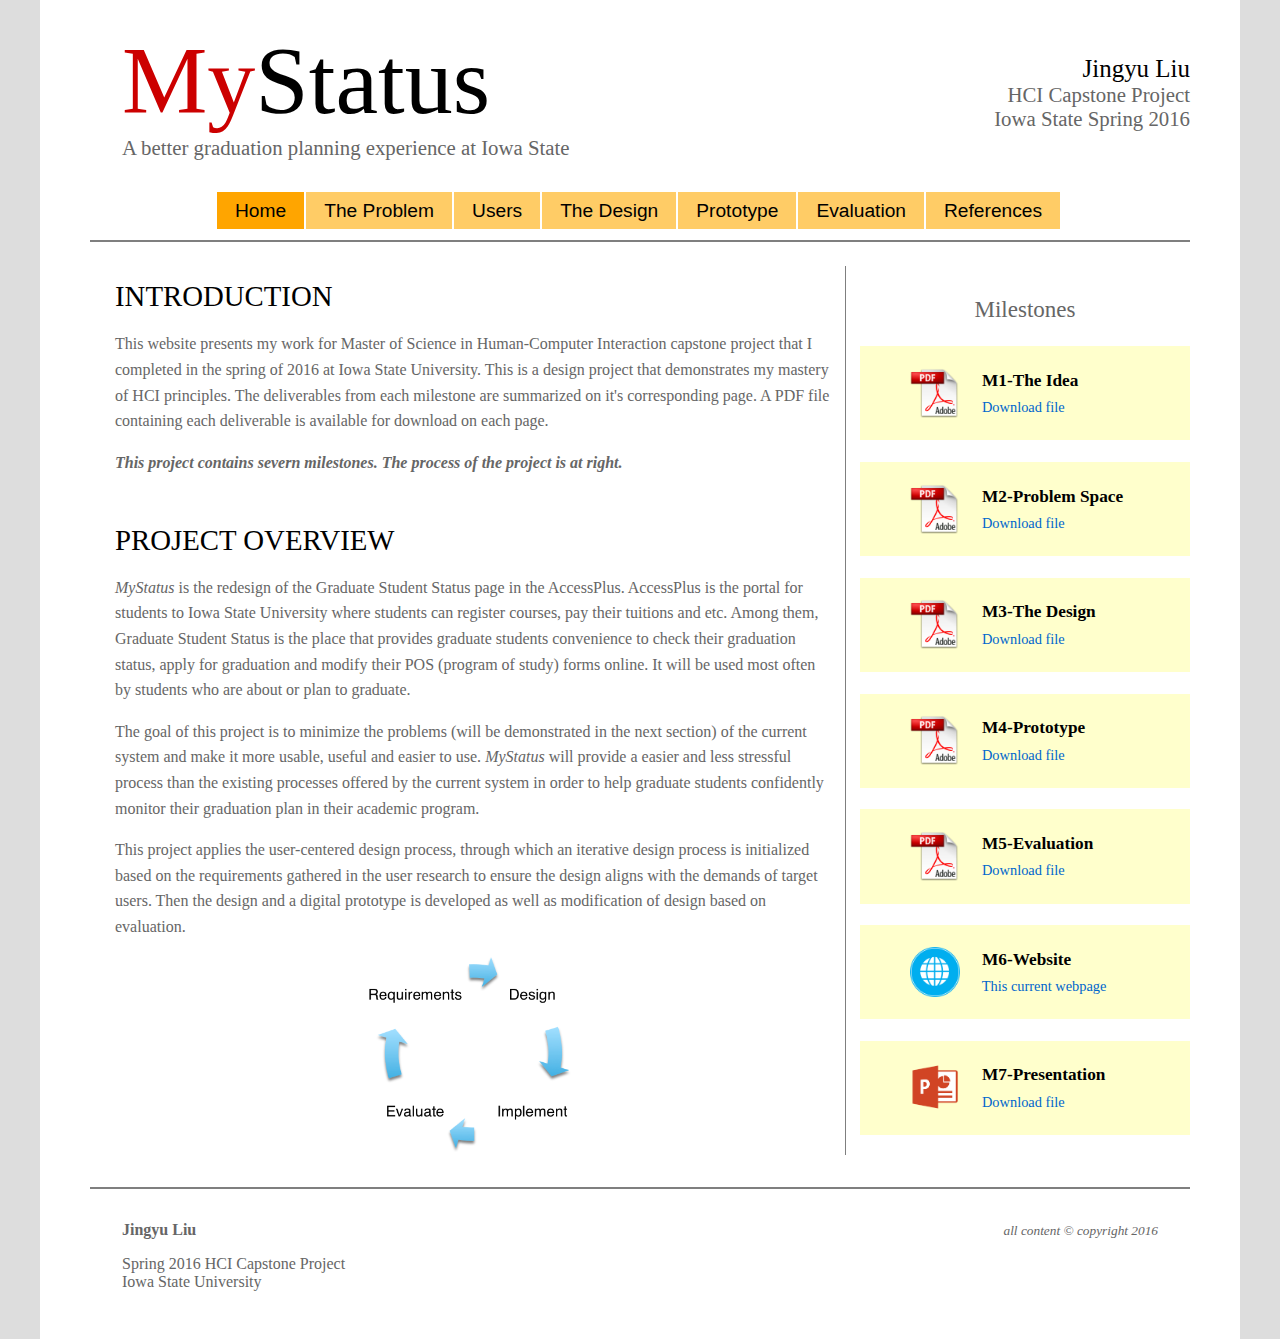
<file: index.htm>
<!doctype html>
<html lang="en">
<head>
<meta charset="utf-8">
<title>capstone 2016</title>
<meta name="description" content="home">
<link href="css/main.css" rel="stylesheet">
<!-- Adds HTML5 element support for earlier versions of IE -->
<!--[if lt IE 9]>
<script src="http://html5shim.googlecode.com/svn/trunk/html5.js"></script>
<![endif]-->
</head>
<body>
<header id="mainHeader" role="banner">
    <div class="rightCol">
        <p><span> Jingyu Liu </span></p>
        <p>HCI Capstone Project</p>
        <p>Iowa State Spring 2016</p>
    </div>

    <div class="leftCol">
        
        <a href="index.htm" title="Home"><h1> <span>My</span>Status </h1></a>
        <p><i></i>A better graduation planning experience at Iowa State</p>

    </div>

    <nav role="navigation">
        <ul>
            <li><a href="index.htm" title="home!" class="current">Home</a></li>
            <li><a href="The Problem.htm" title="the problem">The Problem</a></li>
            <li><a href="Users.htm" title="users">Users</a></li>
            <li><a href="The Design.htm" title="the design">The Design</a></li>
            <li><a href="Prototype.htm" title="prototype">Prototype</a></li>
            <li><a href="Evaluation.htm" title="evaluation">Evaluation</a></li>
            <li><a href="References.htm" title="references">References</a></li>
        </ul>
    </nav>
</header>

<main id="trailReviews" role="main">
    <header>
        <h2>INTRODUCTION</h2>

        &nbsp
        <p>This website presents my work for Master of Science in Human-Computer Interaction capstone project that I completed in the spring of 2016 at Iowa State University. This is a design project that demonstrates my mastery of HCI principles. The deliverables from each milestone are summarized on it's corresponding page. A PDF file containing each deliverable is available for download on each page. </p>
        <p><strong><i>This project contains severn milestones. The process of the project is at right.</i></strong></p>
&nbsp

        <h2>PROJECT OVERVIEW</h2>
&nbsp
       <p><i>MyStatus</i> is the redesign of the Graduate Student Status page in the AccessPlus. AccessPlus is the portal for students to Iowa State University where students can register courses, pay their tuitions and etc. Among them, Graduate Student Status is the place that provides graduate students convenience to check their graduation status, apply for graduation and modify their POS (program of study) forms online. It will be used most often by students who are about or plan to graduate.  </p>
       <p> The goal of this project is to minimize the problems (will be demonstrated in the next section) of the current system and make it more usable, useful and easier to use. <i>MyStatus</i> will provide a  easier and less stressful process than the existing processes offered by the current system in order to help graduate students confidently monitor their graduation plan in their academic program. </p>
       <p>This project applies the user-centered design process, through which an iterative design process is initialized based on the requirements gathered in the user research to ensure the design aligns with the demands of target users. Then the design and a digital prototype is developed as well as modification of design based on evaluation. </p>
        
<center>        <img src="images/ucd.png" alt="ucd" width="340" height="200">
</center>
</header>
</main>


<section id="riderReviews">
    <aside role="complementary">
        <h3>Milestones</h3>
    </aside>

    <article class="M1">

        <h3><a href="images/LiuJingyu-M1.pdf" download><img src="images/pdflogo.png" alt="pdf" width="50" height="50" align="left"></a>&nbsp &nbsp &nbspM1-The Idea</h3>

<a href="images/LiuJingyu-M1.pdf">&nbsp &nbsp &nbsp Download file</a>

    </article>

    <article role="article">
        <h3><a href="images/LiuJingyu-M2.pdf" download><img src="images/pdflogo.png" alt="pdf" width="50" height="50" align="left"></a>&nbsp &nbsp &nbspM2-Problem Space</h3>

<a href="images/LiuJingyu-M2.pdf">&nbsp &nbsp &nbsp Download file</a>
    </article>

    <article role="article">
        <h3><a href="images/LiuJingyu-M3.pdf" download><img src="images/pdflogo.png" alt="pdf" width="50" height="50" align="left"></a>&nbsp &nbsp &nbspM3-The Design</h3>

<a href="images/LiuJingyu-M3.pdf">&nbsp &nbsp &nbsp Download file</a>
    </article>

        <article role="M4">
       <h3><a href="images/LiuJingyu-M4.pdf" download><img src="images/pdflogo.png" alt="pdf" width="50" height="50" align="left"></a>&nbsp &nbsp &nbspM4-Prototype</h3>

<a href="images/LiuJingyu-M4.pdf">&nbsp &nbsp &nbsp Download file</a>
    </article>

            <article role="M5">
        <h3><a href="images/LiuJingyu-M5.pdf" download><img src="images/pdflogo.png" alt="pdf" width="50" height="50" align="left"></a>&nbsp &nbsp &nbspM5-Evaluation</h3>

<a href="images/LiuJingyu-M5.pdf">&nbsp &nbsp &nbsp Download file</a>
    </article>

                <article role="M6">
        <h3><a href="Home.htm" ><img src="images/webicon.png" alt="pdf" width="50" height="50" align="left"></a>&nbsp &nbsp &nbspM6-Website</h3>
        <a href="Home.htm">&nbsp &nbsp &nbsp This current webpage</a>

    </article>

              <article role="M7">
        <h3><a href="images/LiuJingyu-M7.pdf" download><img src="images/ppt.png" alt="pdf" width="50" height="50" align="left"></a>&nbsp &nbsp &nbspM7-Presentation</h3>

<a href="images/LiuJingyu-M7.pdf">&nbsp &nbsp &nbsp Download file</a>
    </article>

</section>

<footer id="pageFooter" role="contentinfo">
    <div class="rightCol">
                <p><small>all content &copy; copyright 2016 </small> </p>

    </div>

    <div class="leftCol">

        <p><b>Jingyu Liu</b></p>
        <p>Spring 2016 HCI Capstone Project <br>
            Iowa State University</p>

    </div>
</footer>
</body>
</html>
</file>
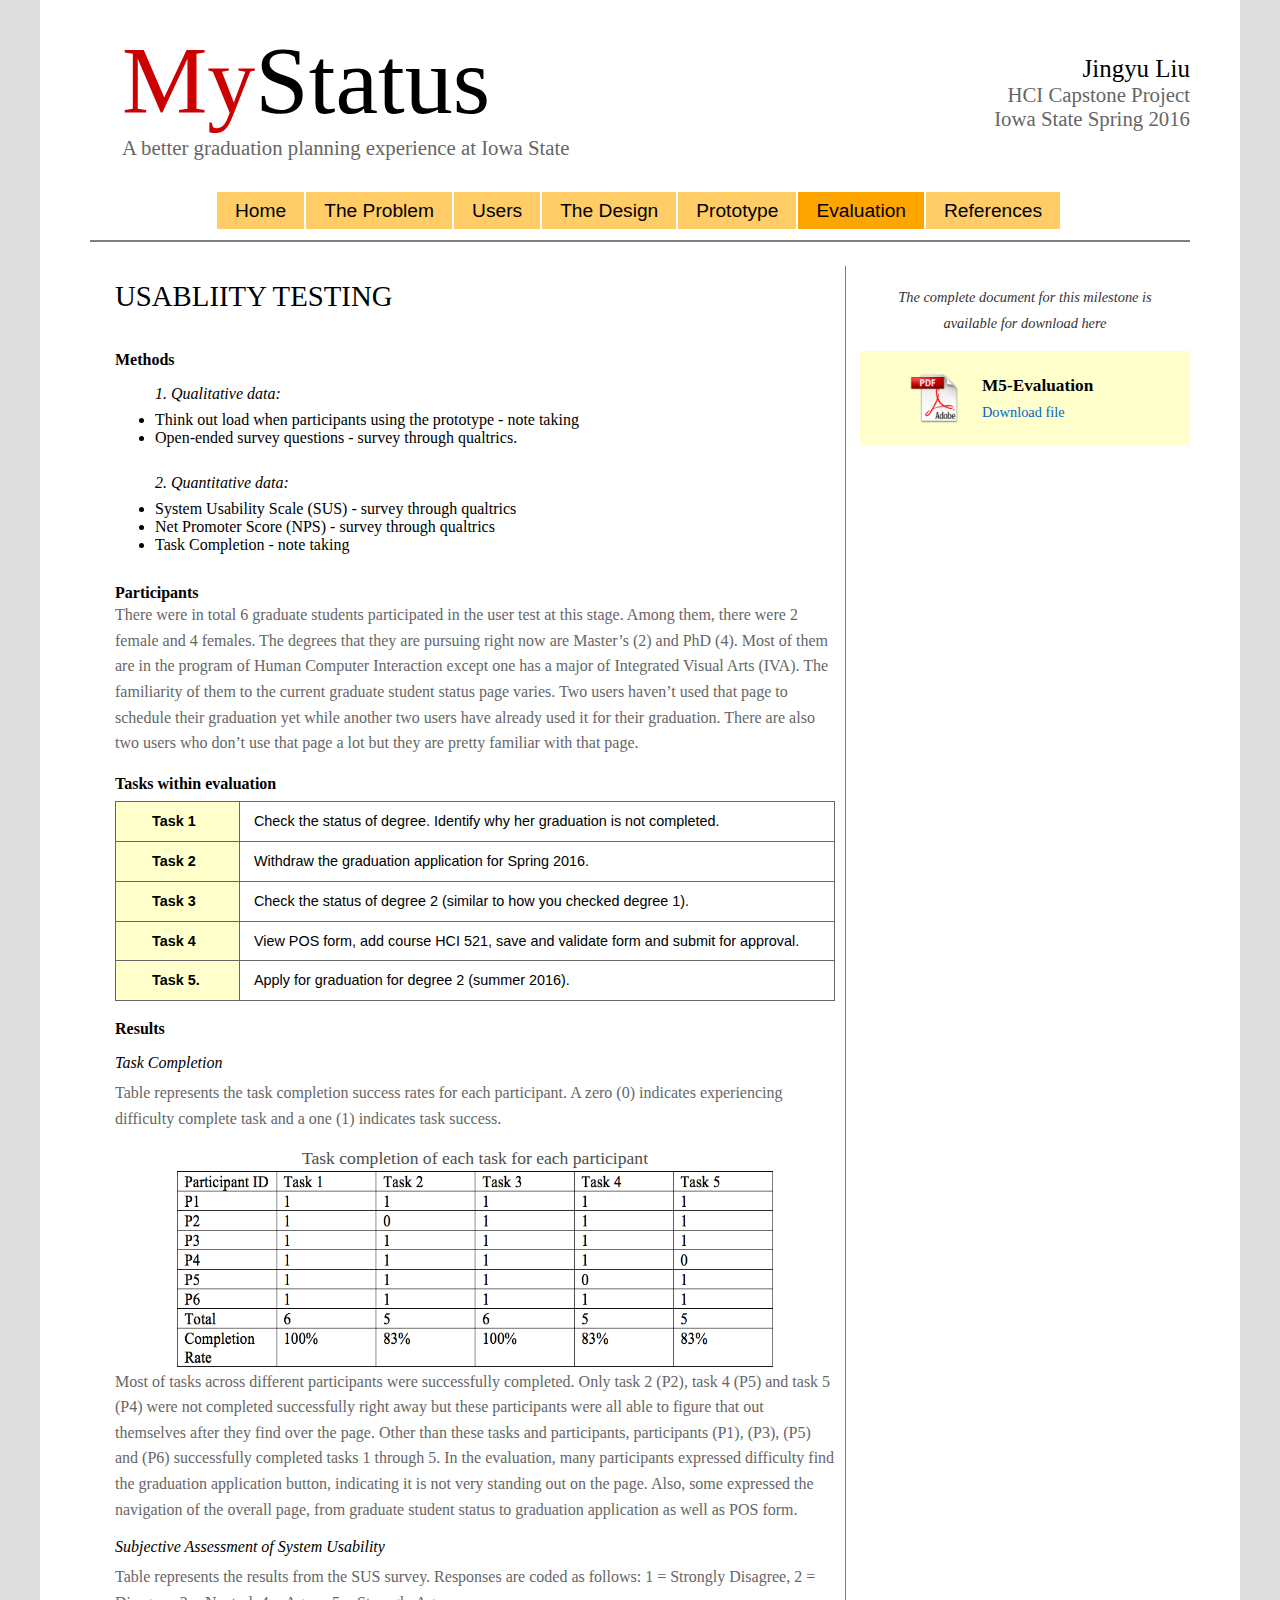
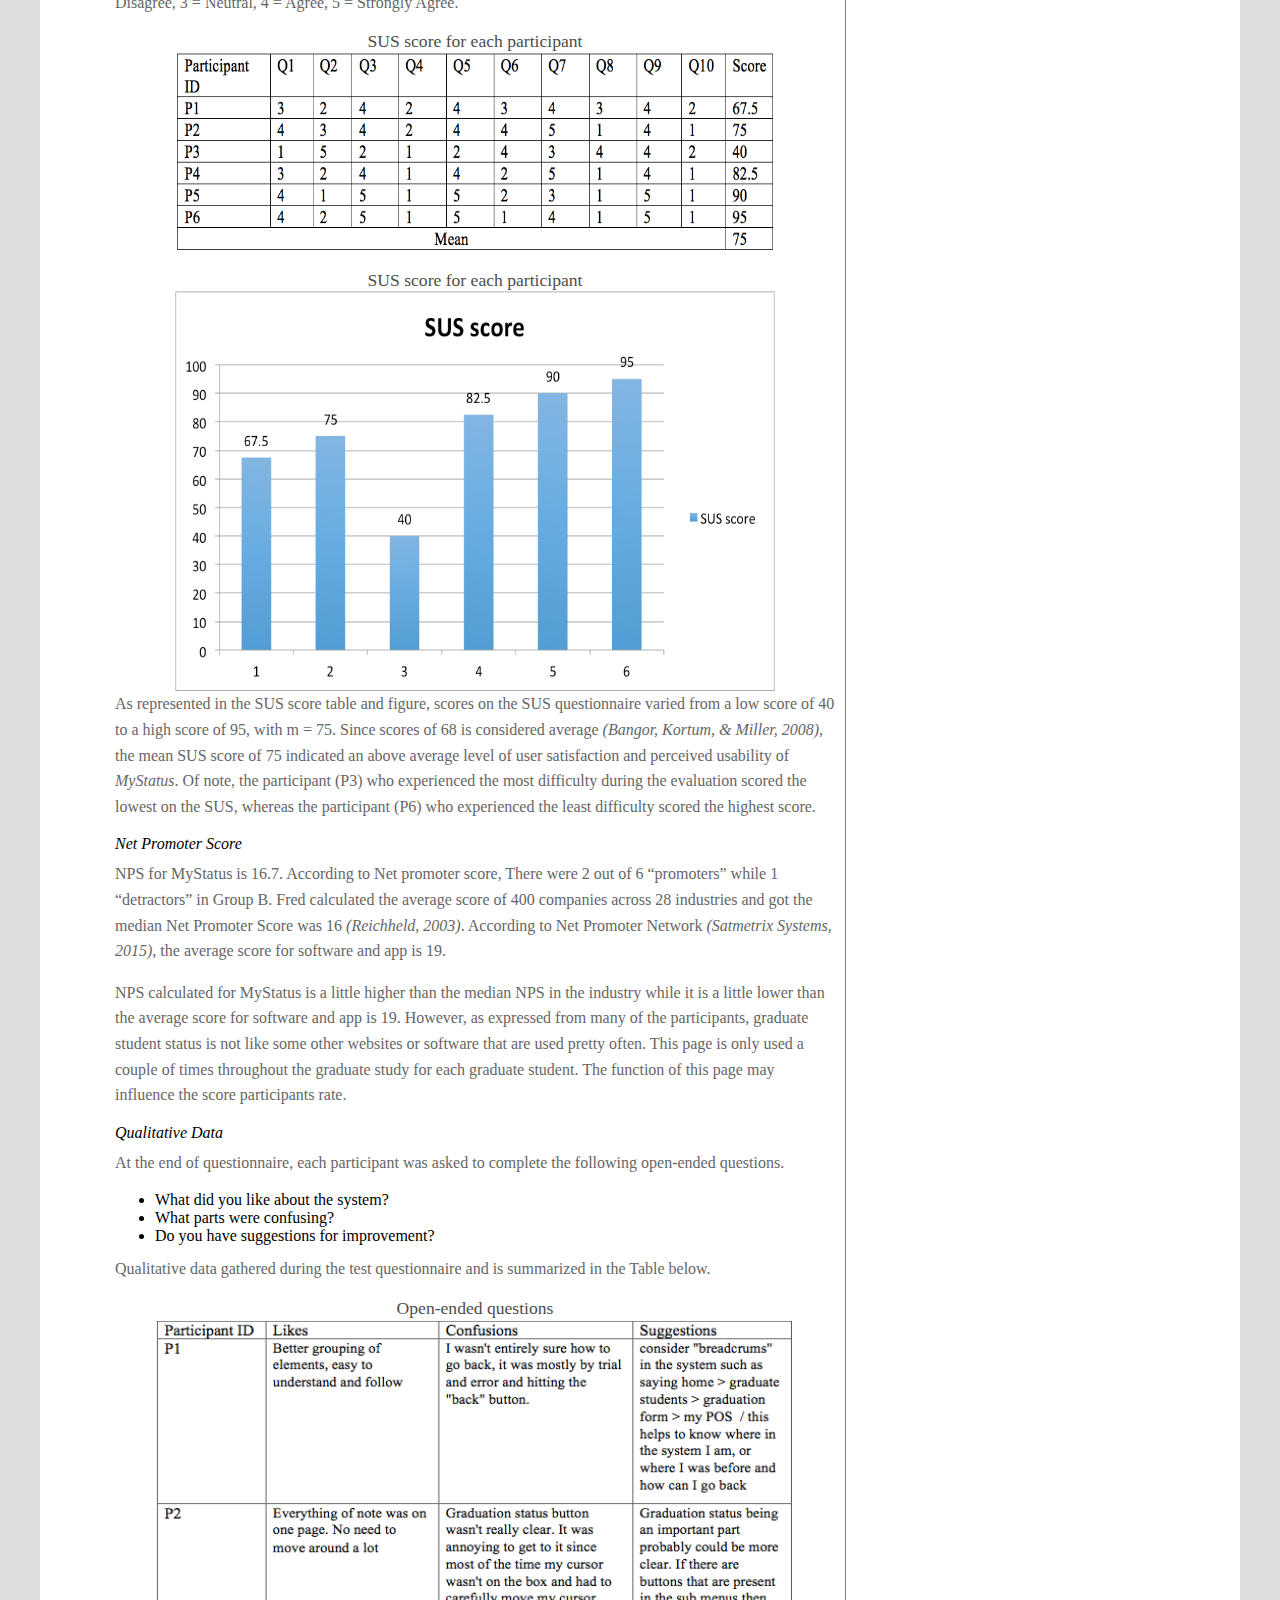
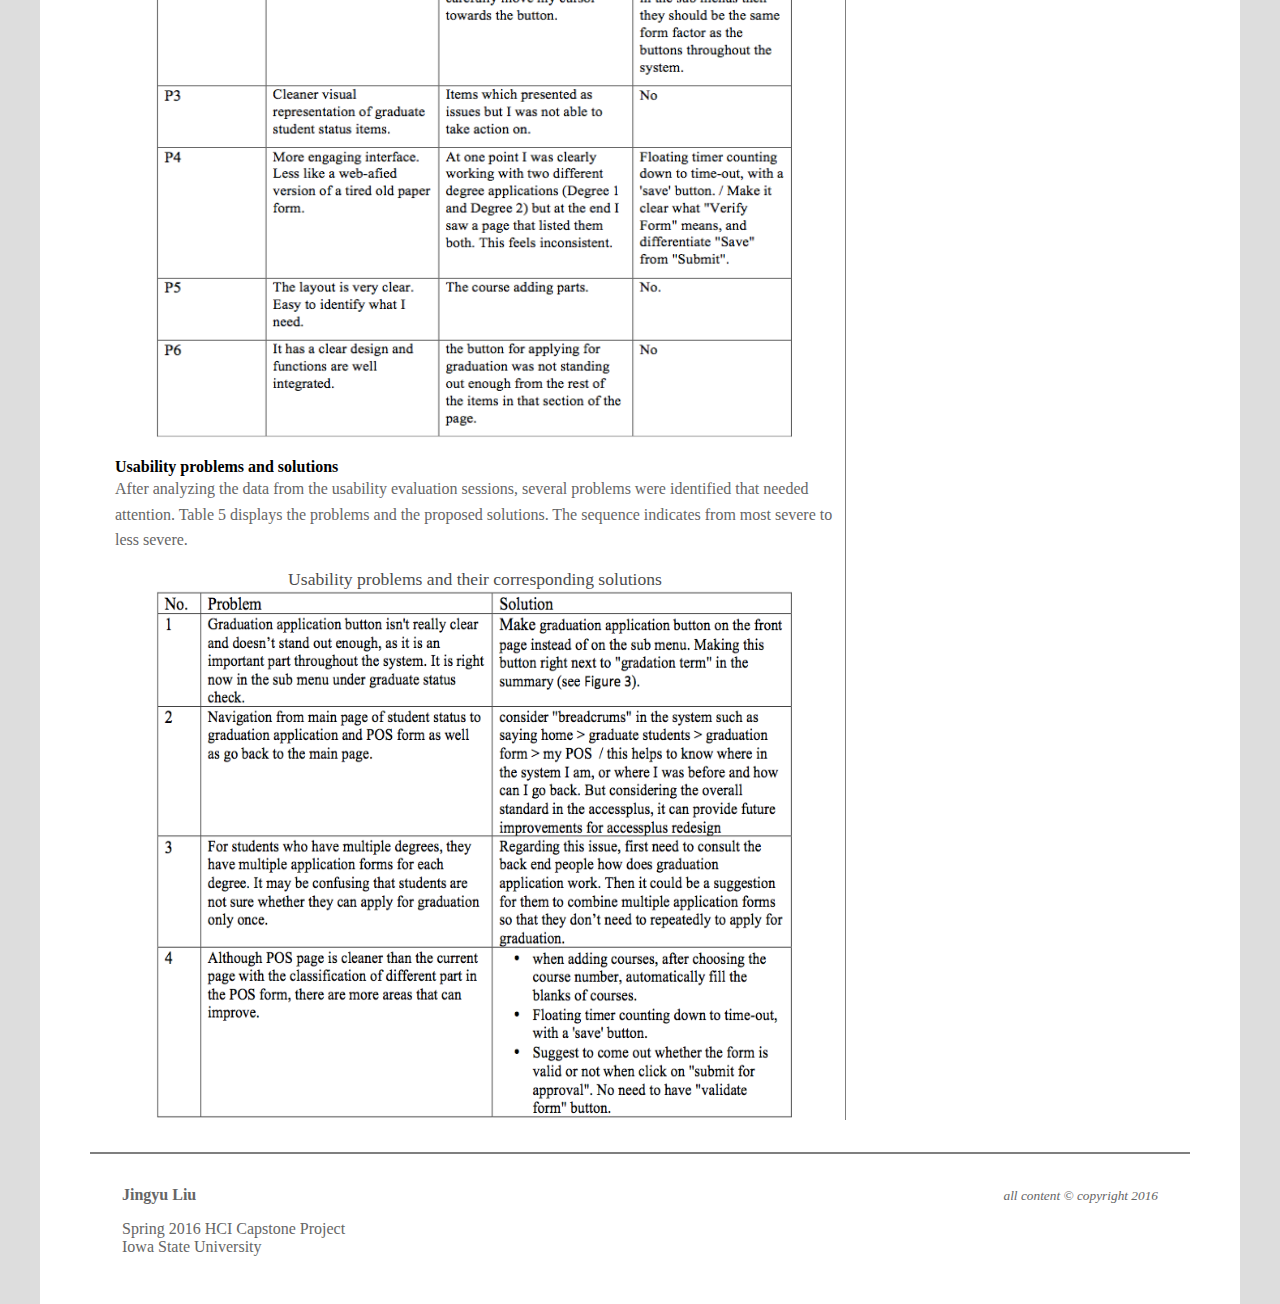
<file: Evaluation.htm>
<!doctype html>
<html lang="en">
<head>
<meta charset="utf-8">
<title>evaluation</title>
<meta name="description" content="Cycle Tracks trail reviews give you the inside scoop on the best biking trails around">
<link href="css/main.css" rel="stylesheet" media="screen">
<!-- Adds HTML5 element support for earlier versions of IE -->
<!--[if lt IE 9]>
<script src="http://html5shim.googlecode.com/svn/trunk/html5.js"></script>
<![endif]-->
</head>
<body>
<header id="mainHeader" role="banner">
    <div class="rightCol">
        <p><span> Jingyu Liu </span></p>
        <p>HCI Capstone Project</p>
        <p>Iowa State Spring 2016</p>
    </div>

    <div class="leftCol">
        <a href="index.htm" title="Home"><h1> <span>My</span>Status </h1></a>
        <p>A better graduation planning experience at Iowa State</p>

    </div>

    <nav role="navigation">
        <ul>
            <li><a href="index.htm" title="home!">Home</a></li>
            <li><a href="The Problem.htm" title="the problem">The Problem</a></li>
            <li><a href="Users.htm" title="users">Users</a></li>
            <li><a href="The Design.htm" title="the design">The Design</a></li>
            <li><a href="Prototype.htm" title="prototype" >Prototype</a></li>
            <li><a href="Evaluation.htm" title="evaluation" class="current">Evaluation</a></li>
            <li><a href="References.htm" title="references">References</a></li>
        </ul>
    </nav>
</header>

<main id="trailReviews" role="main">
    <header>
        <h2>USABLIITY TESTING</h2>
&nbsp
        <h4>Methods</h4>
         <article class="function">
          <ul>
          <h5>1. Qualitative data:</h5>
          <li>Think out load when participants using the prototype - note taking </li>
          <li>Open-ended survey questions - survey through qualtrics.</li>
      </ul> 
        </article>
        
        <article class="function">
          <ul>
          <h5>2. Quantitative data:</h5>
          <li>System Usability Scale (SUS) - survey through qualtrics</li>
          <li>Net Promoter Score (NPS) - survey through qualtrics</li>
                  <li>Task Completion - note taking</li>

      </ul> 
        </article>
</header>
        <h4>Participants</h4>
    <p>There were in total 6 graduate students participated in the user test at this stage. Among them, there were 2 female and 4 females. The degrees that they are pursuing right now are Master’s (2) and PhD (4). Most of them are in the program of Human Computer Interaction except one has a major of Integrated Visual Arts (IVA). The familiarity of them to the current graduate student status page varies. Two users haven’t used that page to schedule their graduation yet while another two users have already used it for their graduation. There are also two users who don’t use that page a lot but they are pretty familiar with that page.</p>
<h4>Tasks within evaluation</h4>
    
    <table id="Tasks">
             <tr>
                <th><span>Task 1</span></th>
                <td>Check the status of degree. Identify why her graduation is not completed.</td>
            </tr>
            <tr>
                <th>Task 2</th>
                <td>Withdraw the graduation application for Spring 2016.</td>
            </tr>
            <tr>
                <th>Task 3 </th>
                <td>Check the status of degree 2 (similar to how you checked degree 1). </td>
            </tr>
            <tr>
                <th>Task 4</th>
                <td>View POS form, add course HCI 521, save and validate form and submit for approval.</td>
            </tr>
            <tr>
                <th>Task 5.</th>
                <td>Apply for graduation for degree 2 (summer 2016).</td>
            </tr>
        </table>
<h4>    Results</h4>
<h5>    Task Completion
</h5>
    <p>Table represents the task completion success rates for each participant. A zero (0) indicates experiencing difficulty complete task and a one (1) indicates task success.</p>
     <figure>
          <center><figcaption>Task completion of each task for each participant </figcaption></center>
          <center><img itemprop="image" src="images/table1.png" width="600" height="200" /></center>
      </figure>
   <p> Most of tasks across different participants were successfully completed. Only task 2 (P2), task 4 (P5) and task 5 (P4) were not completed successfully right away but these participants were all able to figure that out themselves after they find over the page. Other than these tasks and participants, participants (P1), (P3), (P5) and (P6) successfully completed tasks 1 through 5. In the evaluation, many participants expressed difficulty find the graduation application button, indicating it is not very standing out on the page. Also, some expressed the navigation of the overall page, from graduate student status to graduation application as well as POS form. </p>
<h5>Subjective Assessment of System Usability </h5>
    
    <p>Table represents the results from the SUS survey. Responses are coded as follows: 1 = Strongly Disagree, 2 = Disagree, 3 = Neutral, 4 = Agree, 5 = Strongly Agree. </p>

    <figure>
          <center><figcaption>SUS score for each participant </figcaption></center>
          <center><img itemprop="image" src="images/table2.png" width="600" height="200" /></center>
      </figure>
    &nbsp
    <figure>
          <center><figcaption>SUS score for each participant </figcaption></center>
          <center><img itemprop="image" src="images/sus.png" width="600" height="400" /></center>
      </figure>
   <p> As represented in the SUS score table and figure, scores on the SUS questionnaire varied from a low score of 40 to a high score of 95, with m = 75. Since scores of 68 is considered average <i>(Bangor, Kortum, & Miller, 2008)</i>, the mean SUS score of 75 indicated an above average level of user satisfaction and perceived usability of <i>MyStatus</i>. Of note, the participant (P3) who experienced the most difficulty during the evaluation scored the lowest on the SUS, whereas the participant (P6) who experienced the least difficulty scored the highest score. </p>
   <h5> Net Promoter Score</h5>
    <p>NPS for MyStatus is 16.7. According to Net promoter score, There were 2 out of 6 “promoters” while 1 “detractors” in Group B. Fred calculated the average score of 400 companies across 28 industries and got the median Net Promoter Score was 16 <i>(Reichheld, 2003)</i>. According to Net Promoter Network <i><i>(Satmetrix Systems, 2015)</i></i>, the average score for software and app is 19.</p>

<p>NPS calculated for MyStatus is a little higher than the median NPS in the industry while it is a little lower than the average score for software and app is 19. However, as expressed from many of the participants, graduate student status is not like some other websites or software that are used pretty often. This page is only used a couple of times throughout the graduate study for each graduate student. The function of this page may influence the score participants rate. </p> 
    <h5>Qualitative Data</h5>
    <p>At the end of questionnaire, each participant was asked to complete the following open-ended questions.</p>
<article class=
        "function"><ul>    <li>What did you like about the system?</li>
<li>What parts were confusing?</li>
<li>Do you have suggestions for improvement?</li></ul></article>
    <p>Qualitative data gathered during the test questionnaire and is summarized in the Table below. </p>
    <figure>
          <center><figcaption>Open-ended questions </figcaption></center>
          <center><img itemprop="image" src="images/open.png" width="640" height="720" /></center>
      </figure>
<h4>Usability problems and solutions</h4>
    <p>After analyzing the data from the usability evaluation sessions, several problems were identified that needed attention. Table 5 displays the problems and the proposed solutions. The sequence indicates from most severe to less severe.</p>
    <figure>
          <center><figcaption>Usability problems and their corresponding solutions </figcaption></center>
          <center><img itemprop="image" src="images/solution.png" width="640" height="530" /></center>
      </figure>
    </main>


<section id="riderReviews">
    <aside role="complementary">
        <p><i>The complete document for this milestone is available for download here</i></p>
    </aside>


    <article class="M1">

        <h3><a href="images/LiuJingyu-M5.pdf" download><img src="images/pdflogo.png" alt="pdf" width="50" height="50" align="left"></a>&nbsp &nbsp &nbspM5-Evaluation</h3>

<a href="images/LiuJingyu-M5.pdf">&nbsp &nbsp &nbsp Download file</a>

    </article>


</section>

<footer id="pageFooter" role="contentinfo">
    <div class="rightCol">
                <p><small>all content &copy; copyright 2016 </small> </p>

    </div>

    <div class="leftCol">

        <p><b>Jingyu Liu</b></p>
        <p>Spring 2016 HCI Capstone Project <br>
            Iowa State University</p>

    </div>
</footer>
</body>
</html>
</file>
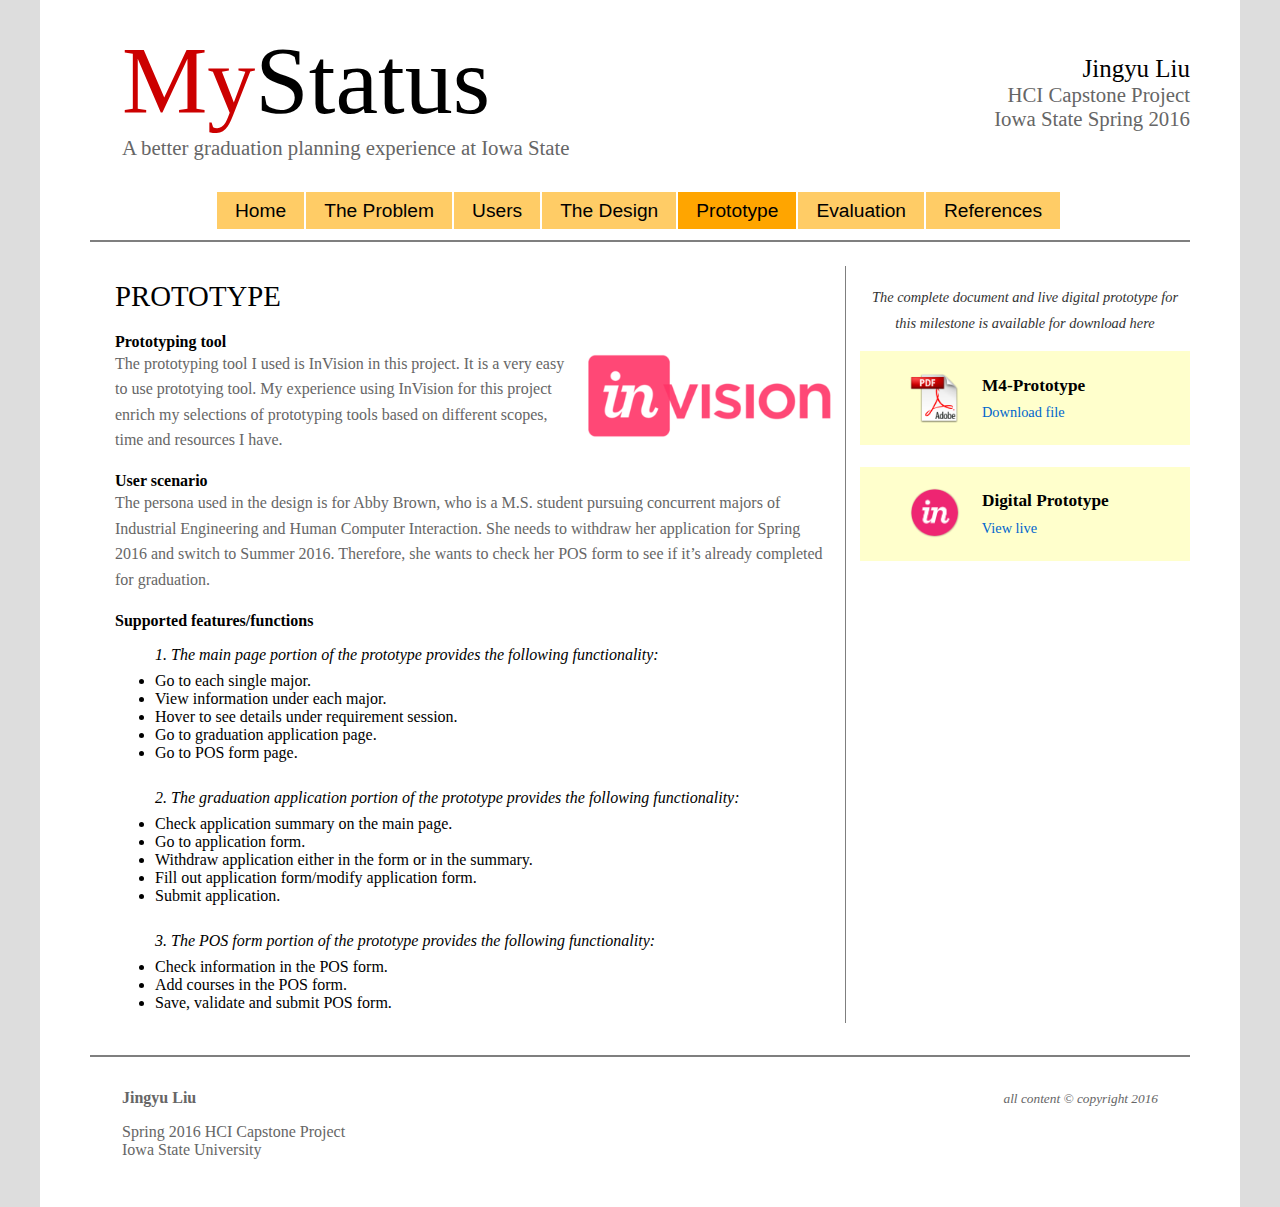
<file: Prototype.htm>
<!doctype html>
<html lang="en">
<head>
<meta charset="utf-8">
<title>prototype</title>
<meta name="description" content="prototype">
<link href="css/main.css" rel="stylesheet" media="screen">
<!-- Adds HTML5 element support for earlier versions of IE -->
<!--[if lt IE 9]>
<script src="http://html5shim.googlecode.com/svn/trunk/html5.js"></script>
<![endif]-->
</head>
<body>
<header id="mainHeader" role="banner">
    <div class="rightCol">
        <p><span> Jingyu Liu </span></p>
        <p>HCI Capstone Project</p>
        <p>Iowa State Spring 2016</p>
    </div>

    <div class="leftCol">
        <a href="index.htm" title="Home"><h1> <span>My</span>Status </h1></a>
        <p>A better graduation planning experience at Iowa State</p>

    </div>

    <nav role="navigation">
        <ul>
            <li><a href="index.htm" title="home!">Home</a></li>
            <li><a href="The Problem.htm" title="the problem">The Problem</a></li>
            <li><a href="Users.htm" title="users">Users</a></li>
            <li><a href="The Design.htm" title="the design">The Design</a></li>
            <li><a href="Prototype.htm" title="prototype" class="current">Prototype</a></li>
            <li><a href="Evaluation.htm" title="evaluation">Evaluation</a></li>
            <li><a href="References.htm" title="references">References</a></li>
        </ul>
    </nav>
</header>

<main id="trailReviews" role="main">
    <header>
        <h2>PROTOTYPE</h2>
        <h4>Prototyping tool</h4>
        <img itemprop="image" src="images/invision1.png" wigth=90 height=90 class="imgRight" />
<p itemprop="author">The prototyping tool I used is InVision in this project. It is a very easy to use prototying tool. My experience using InVision for this project enrich my selections of prototyping tools based on different scopes, time and resources I have.</p>
        
<h4>User scenario</h4>
       <p> The persona used in the design is for Abby Brown, who is a M.S. student pursuing concurrent majors of Industrial Engineering and Human Computer Interaction. She needs to withdraw her application for Spring 2016 and switch to Summer 2016. Therefore, she wants to check her POS form to see if it’s already completed for graduation.</p>
        <h4>Supported features/functions</h4>
        <article class="function">
          <ul>
          <h5>1. The main page portion of the prototype provides the following functionality:</h5>
          <li>Go to each single major.</li>
          <li>View information under each major.</li>
          <li>Hover to see details under requirement session.</li>
        <li>Go to graduation application page.</li>
        <li>Go to POS form page.</li>
      </ul> 
            
        </article> 
                <article class="function">
          <ul>
          <h5>2. The graduation application portion of the prototype provides the following functionality:</h5>
              <li>Check application summary on the main page.</li>
          <li>Go to application form.</li>
          <li>Withdraw application either in the form or in the summary.</li>
          <li>Fill out application form/modify application form.</li>
        <li>Submit application.</li>
      </ul> 
        </article> 
        
         </article> 
                <article class="function">
          <ul>
          <h5>3. The POS form portion of the prototype provides the following functionality:</h5>
        <li>Check information in the POS form. </li>
          <li>Add courses in the POS form.</li>
          <li>Save, validate and submit POS form.</li>
      </ul> 
        </article> 
</header>
</main>


<section id="riderReviews">
    <aside role="complementary">
        <p><i>The complete document and live digital prototype for this milestone is available for download here</i></p>
    </aside>


    <article class="M1">

        <h3><a href="images/LiuJingyu-M4.pdf" download><img src="images/pdflogo.png" alt="pdf" width="50" height="50" align="left"></a>&nbsp &nbsp &nbspM4-Prototype</h3>

<a href="images/LiuJingyu-M4.pdf">&nbsp &nbsp &nbsp Download file</a>

    </article>

    <article role="article">
        <h3><a href="https://projects.invisionapp.com/share/VU6CATMTP#/screens"><img src="images/invision.png" alt="pdf" width="50" height="50" align="left"></a>&nbsp &nbsp &nbspDigital Prototype</h3>

<a href="https://projects.invisionapp.com/share/VU6CATMTP#/screens">&nbsp &nbsp &nbsp View live</a>
    </article>

</section>

<footer id="pageFooter" role="contentinfo">
    <div class="rightCol">
                <p><small>all content &copy; copyright 2016 </small> </p>

    </div>

    <div class="leftCol">

        <p><b>Jingyu Liu</b></p>
        <p>Spring 2016 HCI Capstone Project <br>
            Iowa State University</p>

    </div>
</footer>
</body>
</html>
</file>
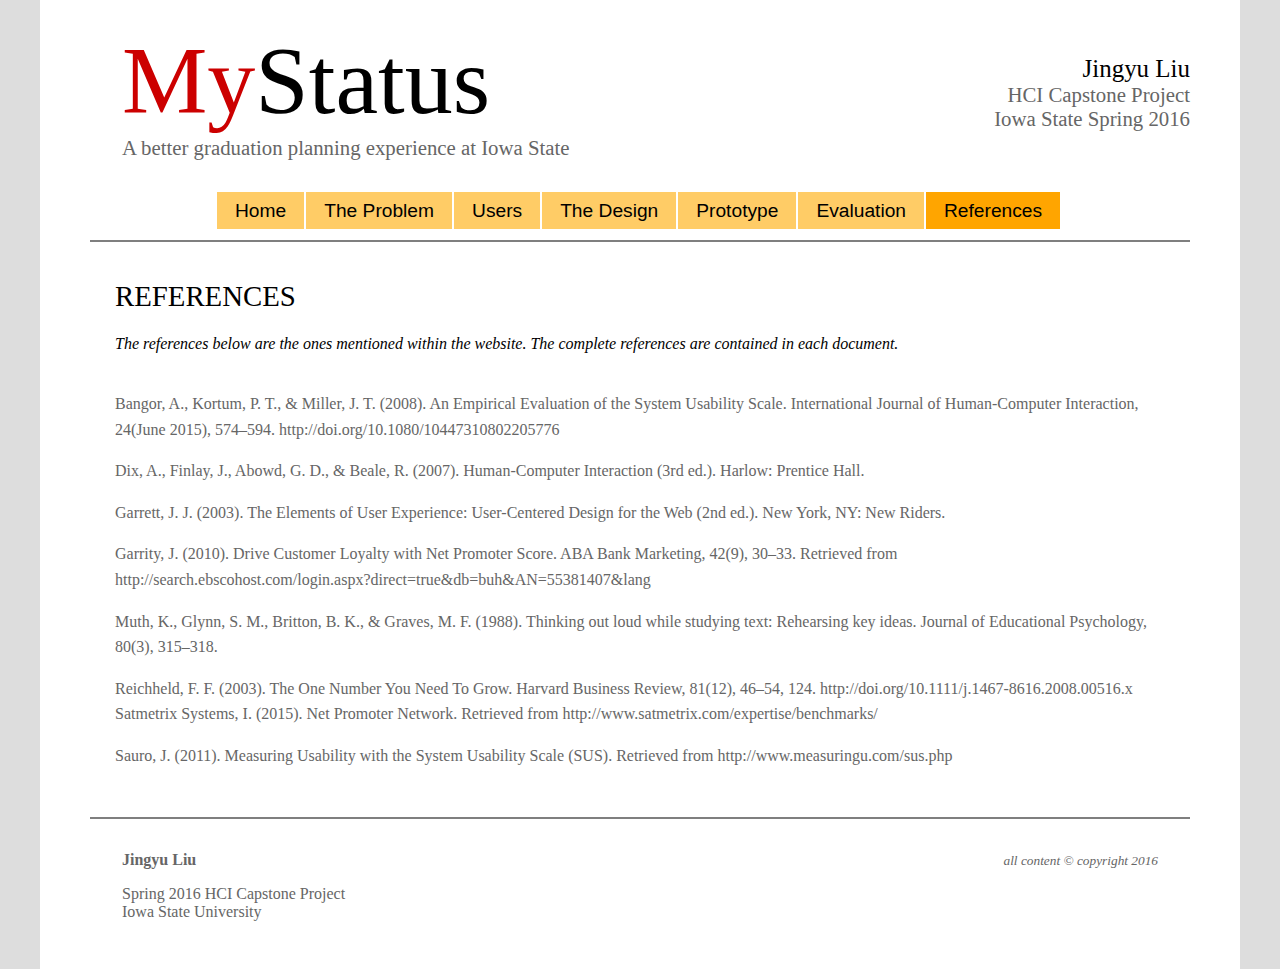
<file: References.htm>
<!doctype html>
<html lang="en">
<head>
<meta charset="utf-8">
<title>references</title>
<meta name="description" content="references">
<link href="css/main.css" rel="stylesheet" media="screen">
<!-- Adds HTML5 element support for earlier versions of IE -->
<!--[if lt IE 9]>
<script src="http://html5shim.googlecode.com/svn/trunk/html5.js"></script>
<![endif]-->
</head>
<body>
<header id="mainHeader" role="banner">
    <div class="rightCol">
        <p><span> Jingyu Liu </span></p>
        <p>HCI Capstone Project</p>
        <p>Iowa State Spring 2016</p>
    </div>

    <div class="leftCol">
<a href="index.htm" title="Home"><h1> <span>My</span>Status </h1></a>        <p>A better graduation planning experience at Iowa State</p>

    </div>

    <nav role="navigation">
        <ul>
            <li><a href="index.htm" title="home!">Home</a></li>
            <li><a href="The Problem.htm" title="the problem" >The Problem</a></li>
            <li><a href="Users.htm" title="users">Users</a></li>
            <li><a href="The Design.htm" title="the design">The Design</a></li>
            <li><a href="Prototype.htm" title="prototype">Prototype</a></li>
            <li><a href="Evaluation.htm" title="evaluation">Evaluation</a></li>
            <li><a href="References.htm" title="references" class="current">References</a></li>
        </ul>
    </nav>
</header>

<main id="references" role="main" class="references">
    <header>
        <h2>REFERENCES</h2>
&nbsp
        <p><span>The references below are the ones mentioned within the website. The complete references are contained in each document.</span></p>
       &nbsp
        <p>Bangor, A., Kortum, P. T., & Miller, J. T. (2008). An Empirical Evaluation of the System Usability Scale. International Journal of Human-Computer Interaction, 24(June 2015), 574–594. http://doi.org/10.1080/10447310802205776</p>
<p>Dix, A., Finlay, J., Abowd, G. D., & Beale, R. (2007). Human-Computer Interaction (3rd ed.). Harlow: Prentice Hall.</p>
<p>Garrett, J. J. (2003). The Elements of User Experience: User-Centered Design for the Web (2nd ed.). New York, NY: New Riders.</p>
<p>Garrity, J. (2010). Drive Customer Loyalty with Net Promoter Score. ABA Bank Marketing, 42(9), 30–33. Retrieved from http://search.ebscohost.com/login.aspx?direct=true&db=buh&AN=55381407&lang</p>

<p>Muth, K., Glynn, S. M., Britton, B. K., & Graves, M. F. (1988). Thinking out loud while studying text: Rehearsing key ideas. Journal of Educational Psychology, 80(3), 315–318. </p>
<p>Reichheld, F. F. (2003). The One Number You Need To Grow. Harvard Business Review, 81(12), 46–54, 124. http://doi.org/10.1111/j.1467-8616.2008.00516.x
Satmetrix Systems, I. (2015). Net Promoter Network. Retrieved from http://www.satmetrix.com/expertise/benchmarks/</p>

<p>Sauro, J. (2011). Measuring Usability with the System Usability Scale (SUS). Retrieved from http://www.measuringu.com/sus.php</p>
</header>
</main>



<footer id="pageFooter" role="contentinfo">
    <div class="rightCol">
        
                <p><small>all content &copy; copyright 2016 </small> </p>

    </div>

    <div class="leftCol">

        <p><b>Jingyu Liu</b></p>
        <p>Spring 2016 HCI Capstone Project <br>
            Iowa State University</p>

    </div>
</footer>
</body>
</html>
</file>
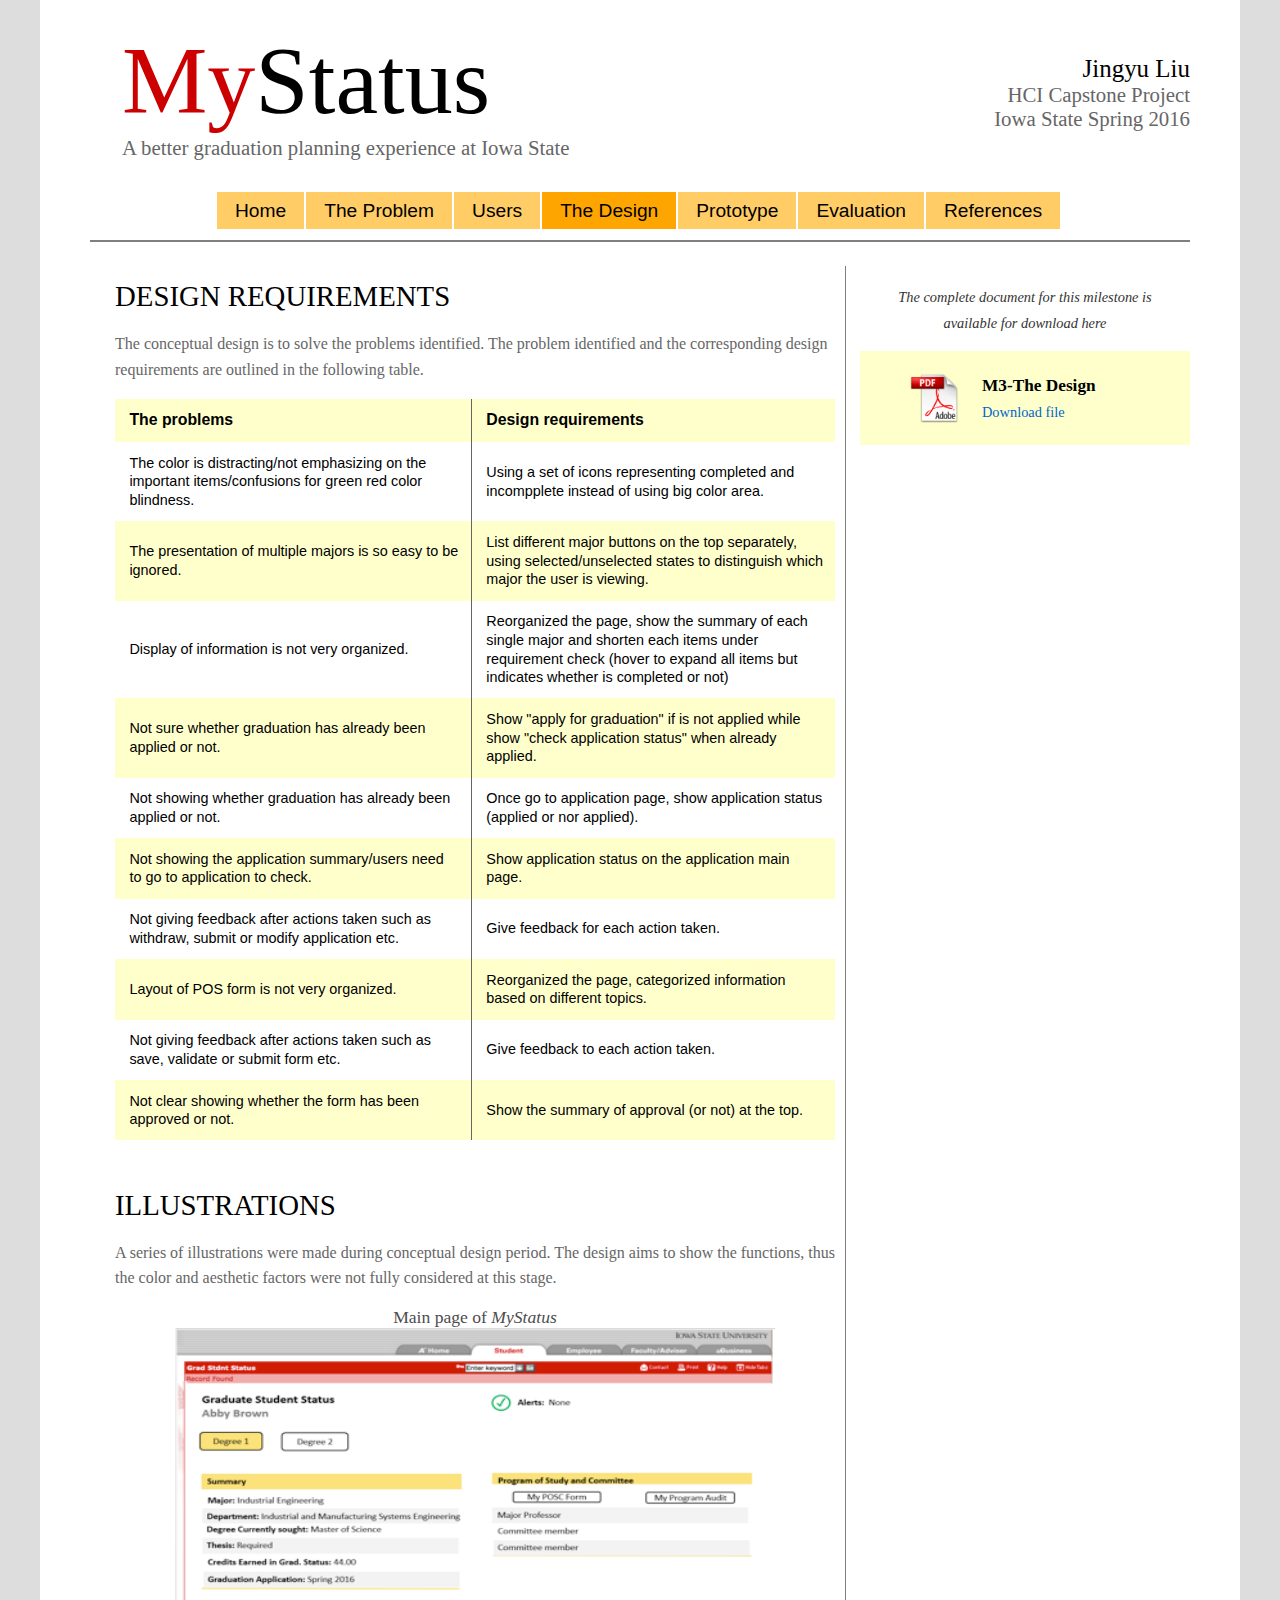
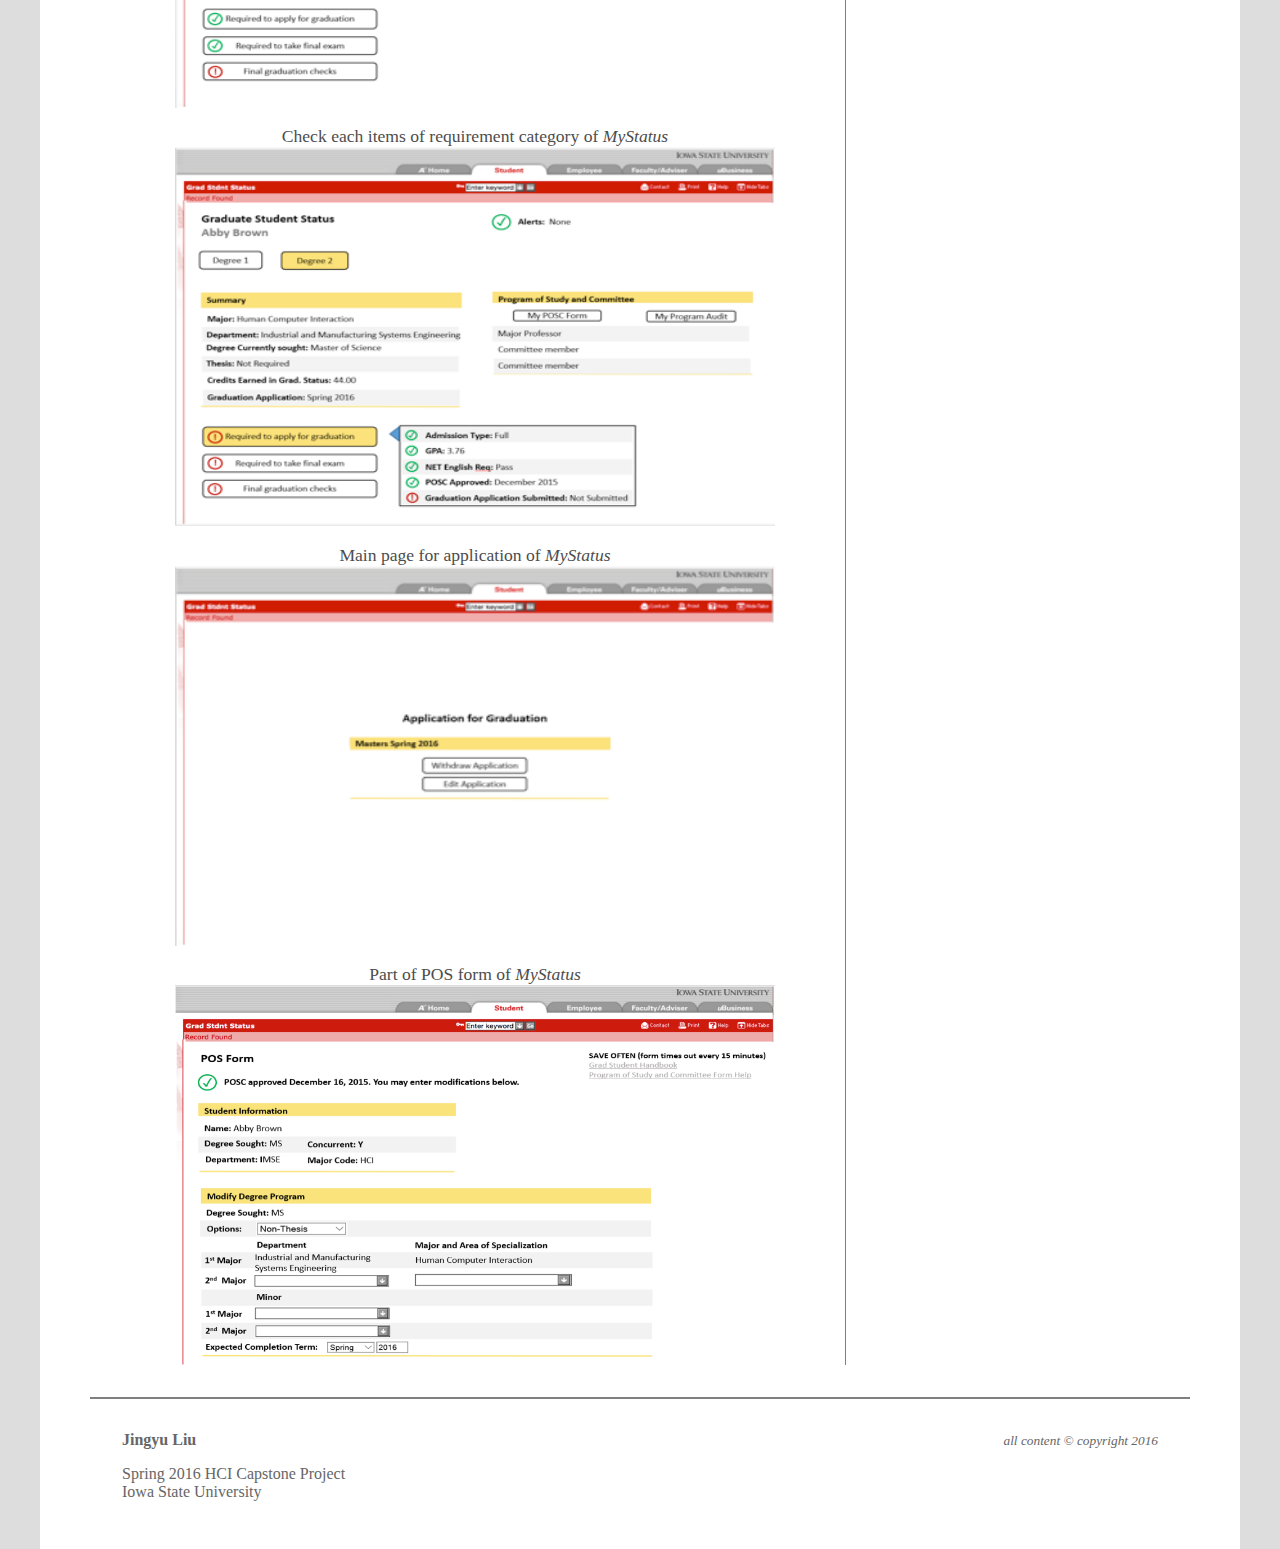
<file: The Design.htm>
<!doctype html>
<html lang="en">
<head>
<meta charset="utf-8">
<title>design</title>
<meta name="description" content="design">
<link href="css/main.css" rel="stylesheet" media="screen">
<!-- Adds HTML5 element support for earlier versions of IE -->
<!--[if lt IE 9]>
<script src="http://html5shim.googlecode.com/svn/trunk/html5.js"></script>
<![endif]-->
</head>
<body>
<header id="mainHeader" role="banner">
    <div class="rightCol">
        <p><span> Jingyu Liu </span></p>
        <p>HCI Capstone Project</p>
        <p>Iowa State Spring 2016</p>
    </div>

    <div class="leftCol">
<a href="index.htm" title="Home"><h1> <span>My</span>Status </h1></a>        <p>A better graduation planning experience at Iowa State</p>

    </div>

    <nav role="navigation">
        <ul>
            <li><a href="index.htm" title="home!">Home</a></li>
            <li><a href="The Problem.htm" title="the problem" >The Problem</a></li>
            <li><a href="Users.htm" title="users">Users</a></li>
            <li><a href="The Design.htm" title="the design" class="current">The Design</a></li>
            <li><a href="Prototype.htm" title="prototype">Prototype</a></li>
            <li><a href="Evaluation.htm" title="evaluation">Evaluation</a></li>
            <li><a href="References.htm" title="references">References</a></li>
        </ul>
    </nav>
</header>

<main id="trailReviews" role="main">
    <header>
        <h2>DESIGN REQUIREMENTS</h2>
        &nbsp

       <p> The conceptual design is to solve the problems identified. The problem identified and the corresponding design requirements are outlined in the following table.</p> 

        <table id="quickFacts">
             <tr>
                 <th><span>The problems</span></th>
                <td><span>Design requirements</span></td>
            </tr>
            <tr>
                <th>The color is distracting/not emphasizing on the important items/confusions for green red color blindness.</th>
                <td>Using a set of icons representing completed and incompplete instead of using big color area.</td>
            </tr>
            <tr>
                <th>The presentation of multiple majors is so easy to be ignored. </th>
                <td>List different major buttons on the top separately, using selected/unselected states to distinguish which major the user is viewing.</td>
            </tr>
            <tr>
                <th>Display of information is not very organized.</th>
                <td>Reorganized the page, show the summary of each single major and shorten each items under requirement check (hover to expand all items but indicates whether is completed or not) </td>
            </tr>
            <tr>
                <th>Not sure whether graduation has already been applied or not.</th>
                <td>Show "apply for graduation" if is not applied while show "check application status" when already applied.</td>
            </tr>
            <tr>
                <th>Not showing whether graduation has already been applied or not.</th>
                <td>Once go to application page, show application status (applied or nor applied).</td>
            </tr>
            <tr>
                <th>Not showing the application summary/users need to go to application to check.</th>
                <td>Show application status on the application main page.</td>
            </tr>
            <tr>
                <th>Not giving feedback after actions taken such as withdraw, submit or modify application etc.</th>
                <td>Give feedback for each action taken.</td>
            </tr>
            <tr>
                <th>Layout of POS form is not very organized.</th>
                <td>Reorganized the page, categorized information based on different topics.</td>
            </tr>
            <tr>
                <th>Not giving feedback after actions taken such as save, validate or submit form etc.</th>
                <td>Give feedback to each action taken.</td>
            </tr>
            <tr>
                <th>Not clear showing whether the form has been approved or not.</th>
                <td>Show the summary of approval (or not) at the top.</td>
            </tr>
        </table>
        
&nbsp
        <h2>ILLUSTRATIONS</h2>
        &nbsp

        <p>A series of illustrations were made during conceptual design period. The design aims to show the functions, thus the color and aesthetic factors were not fully considered at this stage.</p>
        
         <figure>
          <center><figcaption>Main page of <i>MyStatus</i> </figcaption></center>
          <center><img itemprop="image" src="images/mainpage.png" width="600" height="380" /></center>
      </figure>
                &nbsp

        <figure>
          <center><figcaption>Check each items of requirement category of <i>MyStatus</i> </figcaption></center>
          <center><img itemprop="image" src="images/checkitems.png" width="600" height="380" /></center>
      </figure>
        &nbsp
        <figure>
          <center><figcaption>Main page for application of <i>MyStatus</i> </figcaption></center>
          <center><img itemprop="image" src="images/mainpageofapply.png" width="600" height="380" /></center>
      </figure>
         &nbsp
        <figure>
          <center><figcaption>Part of POS form of <i>MyStatus</i> </figcaption></center>
          <center><img itemprop="image" src="images/pos.png" width="600" height="380" /></center>
      </figure>
</header>
</main>


<section id="riderReviews">
    <aside role="complementary">
        <p><i>The complete document for this milestone is available for download here</i></p>
    </aside>


    <article class="M3">

        <h3><a href="images/LiuJingyu-M3.pdf" download><img src="images/pdflogo.png" alt="pdf" width="50" height="50" align="left"></a>&nbsp &nbsp &nbspM3-The Design</h3>

<a href="images/LiuJingyu-M3.pdf">&nbsp &nbsp &nbsp Download file</a>

    </article>

    

</section>

<footer id="pageFooter" role="contentinfo">
    <div class="rightCol">

                <p><small>all content &copy; copyright 2016 </small> </p>

    </div>

    <div class="leftCol">

        <p><b>Jingyu Liu</b></p>
        <p>Spring 2016 HCI Capstone Project <br>
            Iowa State University</p>

    </div>
</footer>
</body>
</html>
</file>
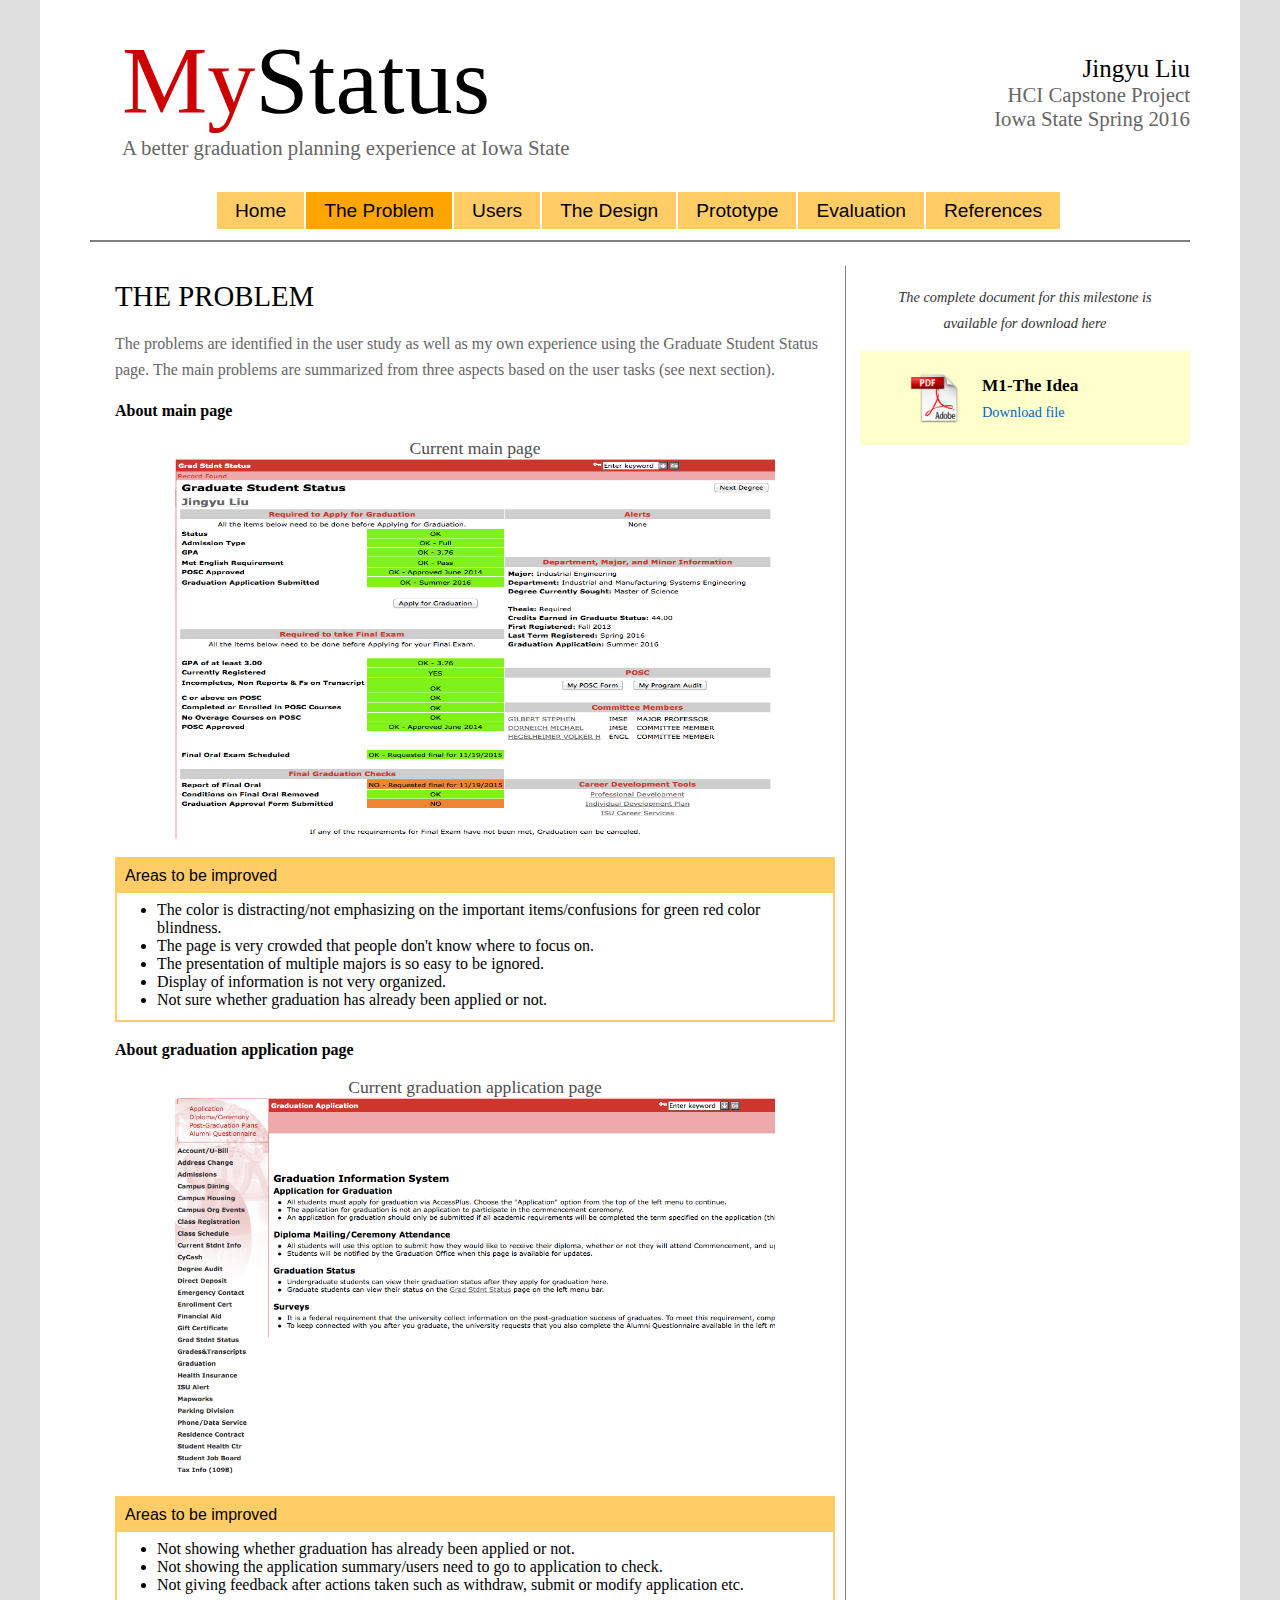
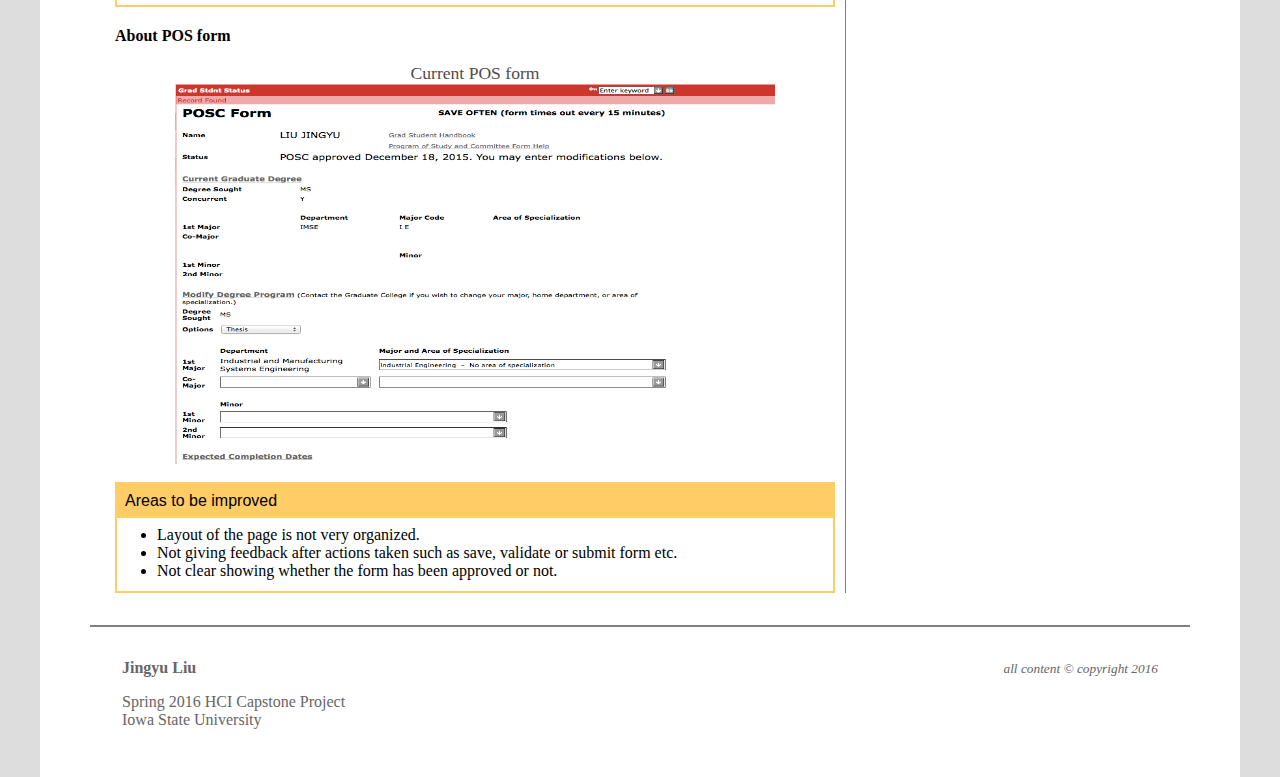
<file: The Problem.htm>
<!doctype html>
<html lang="en">
<head>
<meta charset="utf-8">
<title>problem</title>
<meta name="description" content="problem">
<link href="css/main.css" rel="stylesheet" media="screen">
<!-- Adds HTML5 element support for earlier versions of IE -->
<!--[if lt IE 9]>
<script src="http://html5shim.googlecode.com/svn/trunk/html5.js"></script>
<![endif]-->
</head>
<body>
<header id="mainHeader" role="banner">
    <div class="rightCol">
        <p><span> Jingyu Liu </span></p>
        <p>HCI Capstone Project</p>
        <p>Iowa State Spring 2016</p>
    </div>

    <div class="leftCol">
<a href="index.htm" title="Home"><h1> <span>My</span>Status </h1></a>        <p>A better graduation planning experience at Iowa State</p>

    </div>

    <nav role="navigation">
        <ul>
            <li><a href="index.htm" title="home!">Home</a></li>
            <li><a href="The Problem.htm" title="the problem" class="current">The Problem</a></li>
            <li><a href="Users.htm" title="users">Users</a></li>
            <li><a href="The Design.htm" title="the design">The Design</a></li>
            <li><a href="Prototype.htm" title="prototype">Prototype</a></li>
            <li><a href="Evaluation.htm" title="evaluation">Evaluation</a></li>
            <li><a href="References.htm" title="references">References</a></li>
        </ul>
    </nav>
</header>

<main id="trailReviews" role="main">
    <header>
        <h2>THE PROBLEM</h2>
&nbsp
      <p> The problems are identified in the user study as well as my own experience using the Graduate Student Status page. The main problems are summarized from three aspects based on the user tasks (see next section). </p>
      <h4>About main page</h4>
      &nbsp    
      <figure>
          <center><figcaption>Current main page</figcaption></center>
          <center><img itemprop="image" src="images/current1.png" width="600" height="380" /></center>
      </figure>
             
        &nbsp  &nbsp   
                 

      <article class="mainpage">
<h4>          Areas to be improved
</h4>          <ul>
          <li>The color is distracting/not emphasizing on the important items/confusions for green red color blindness.</li>
          <li>The page is very crowded that people don't know where to focus on.</li>
          <li>The presentation of multiple majors is so easy to be ignored. </li>
          <li>Display of information is not very organized. </li>
          <li>Not sure whether graduation has already been applied or not.</li>
      </ul> 
        </article> 
        
        <h4>About graduation application page</h4>
      &nbsp    
      <figure>
          <center><figcaption>Current graduation application page</figcaption></center>
          <center><img itemprop="image" src="images/current2.png" width="600" height="380" /></center>
      </figure>
             
        &nbsp  &nbsp   
                 
      <article class="mainpage">
<h4>          Areas to be improved
</h4>          <ul>
          <li>Not showing whether graduation has already been applied or not.</li>
          <li>Not showing the application summary/users need to go to application to check. </li>
          <li>Not giving feedback after actions taken such as withdraw, submit or modify application etc.</li>
      </ul> 
        </article> 
      
    <h4>About POS form</h4>

        &nbsp    
      <figure>
          <center><figcaption>Current POS form </figcaption></center>
          <center><img itemprop="image" src="images/current3.png" width="600" height="380" /></center>
      </figure>
             
        &nbsp  &nbsp   
                 
      <article class="mainpage">
<h4>          Areas to be improved
</h4>          <ul>
          <li>Layout of the page is not very organized.</li>
          <li>Not giving feedback after actions taken such as save, validate or submit form etc.</li>
          <li>Not clear showing whether the form has been approved or not.</li>
      </ul> 
        </article> 
</header>
</main>


<section id="riderReviews">
    <aside role="complementary">
        <p><i>The complete document for this milestone is available for download here</i></p>
    </aside>


    <article class="M1">

        <h3><a href="images/LiuJingyu-M1.pdf" download><img src="images/pdflogo.png" alt="pdf" width="50" height="50" align="left"></a>&nbsp &nbsp &nbspM1-The Idea</h3>

<a href="images/LiuJingyu-M1.pdf">&nbsp &nbsp &nbsp Download file</a>

    </article>

    

</section>

<footer id="pageFooter" role="contentinfo">
    <div class="rightCol">
        
                <p><small>all content &copy; copyright 2016 </small> </p>

    </div>

    <div class="leftCol">

        <p><b>Jingyu Liu</b></p>
        <p>Spring 2016 HCI Capstone Project <br>
            Iowa State University</p>

    </div>
</footer>
</body>
</html>
</file>
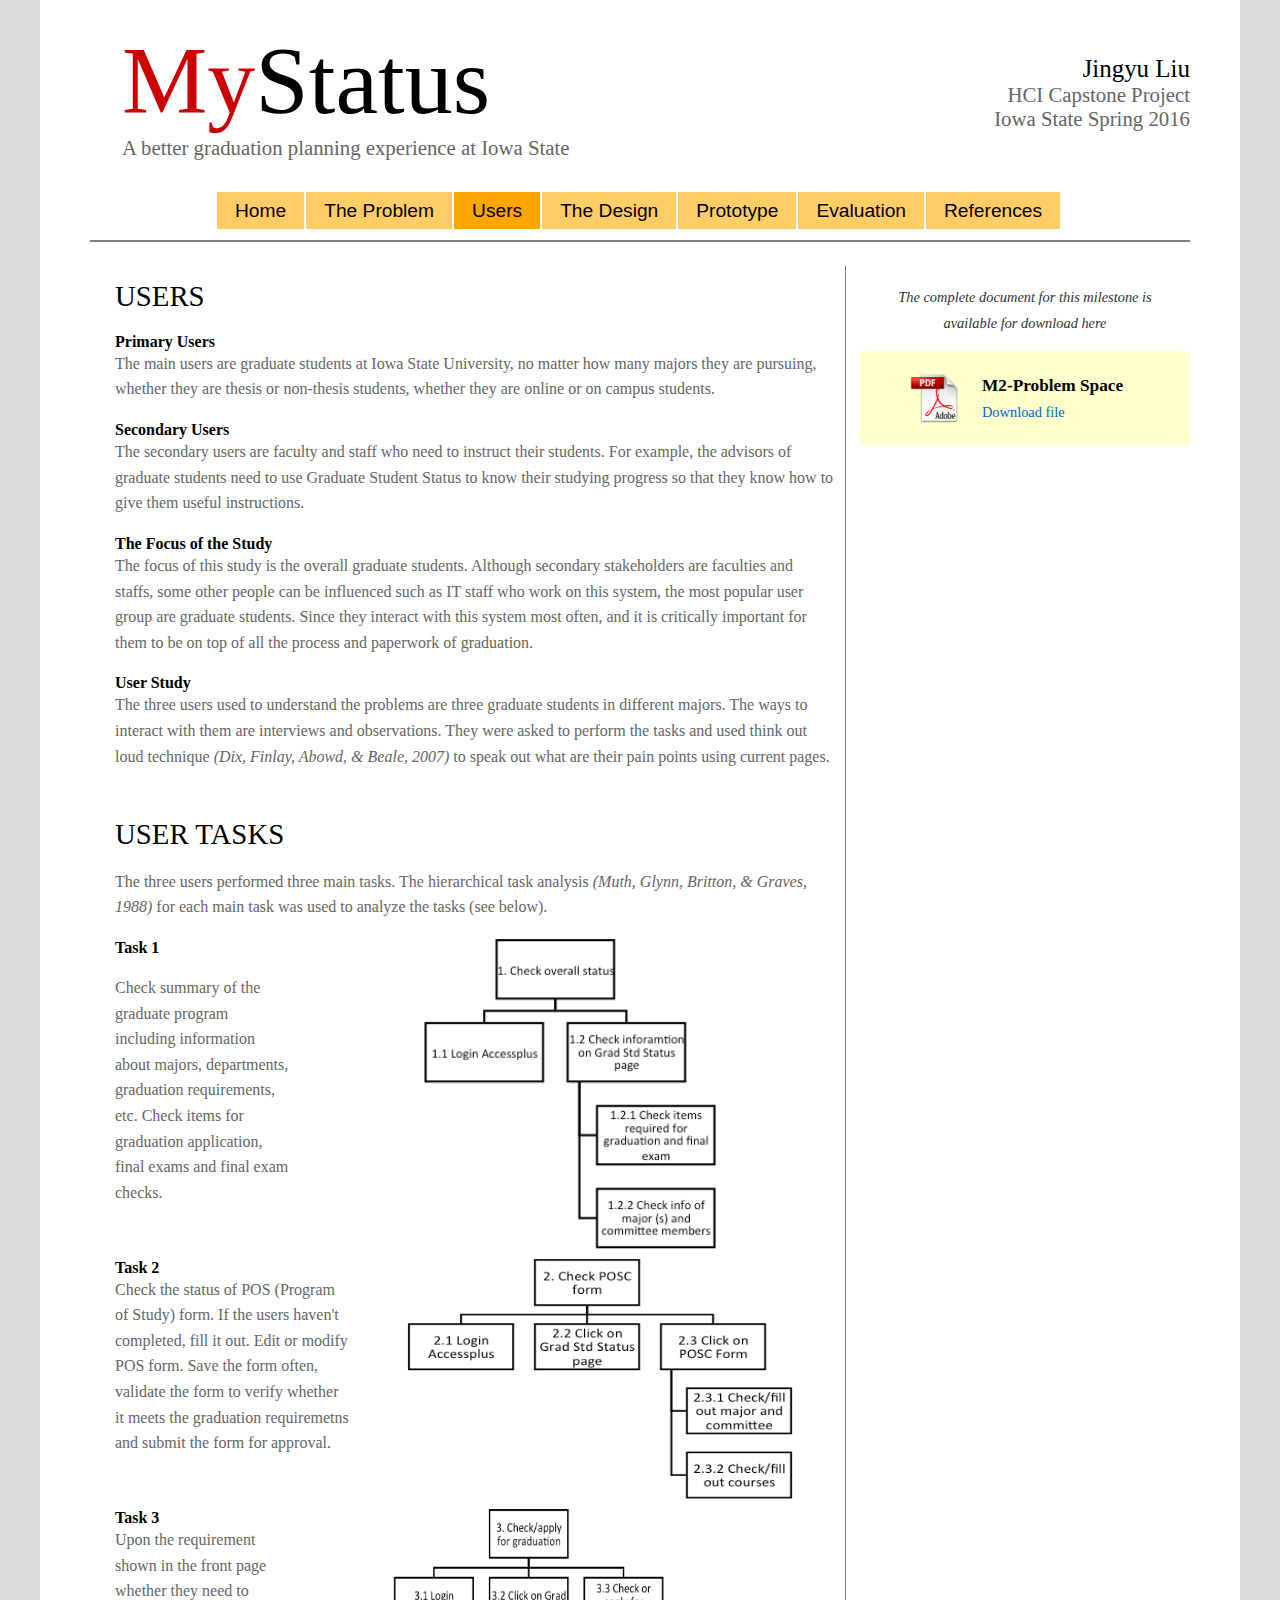
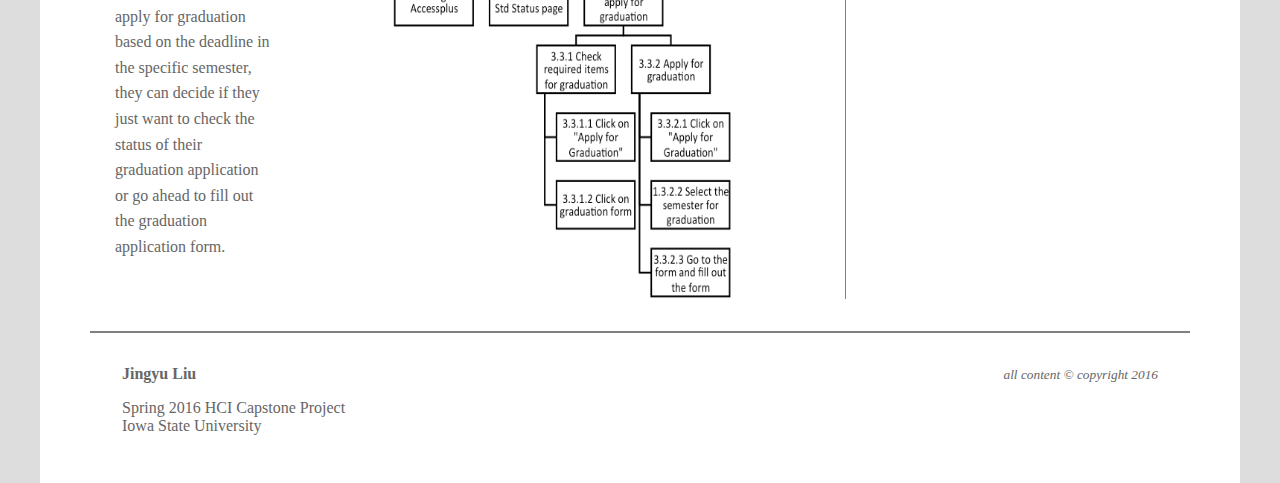
<file: Users.htm>
<!doctype html>
<html lang="en">
<head>
<meta charset="utf-8">
<title>users</title>
<meta name="description" content="problem">
<link href="css/main.css" rel="stylesheet" media="screen">
<!-- Adds HTML5 element support for earlier versions of IE -->
<!--[if lt IE 9]>
<script src="http://html5shim.googlecode.com/svn/trunk/html5.js"></script>
<![endif]-->
</head>
<body>
<header id="mainHeader" role="banner">
    <div class="rightCol">
        <p><span> Jingyu Liu </span></p>
        <p>HCI Capstone Project</p>
        <p>Iowa State Spring 2016</p>
    </div>

    <div class="leftCol">
<a href="index.htm" title="Home"><h1> <span>My</span>Status </h1></a>        <p>A better graduation planning experience at Iowa State</p>

    </div>

    <nav role="navigation">
        <ul>
            <li><a href="index.htm" title="home!">Home</a></li>
            <li><a href="The Problem.htm" title="the problem" >The Problem</a></li>
            <li><a href="Users.htm" title="users" class="current">Users</a></li>
            <li><a href="The Design.htm" title="the design">The Design</a></li>
            <li><a href="Prototype.htm" title="prototype">Prototype</a></li>
            <li><a href="Evaluation.htm" title="evaluation">Evaluation</a></li>
            <li><a href="References.htm" title="references">References</a></li>
        </ul>
    </nav>
</header>

<main id="trailReviews" role="main">
    <header>
        <h2>USERS</h2>

        <h4>Primary Users</h4>
        <p>The main users are graduate students at Iowa State University, no matter how many majors they are pursuing, whether they are thesis or non-thesis students, whether they are online or on campus students.</p>
        <h4>Secondary Users</h4>
        <p>The secondary users are faculty and staff who need to instruct their students. For example, the advisors of graduate students need to use Graduate Student Status to know their studying progress so that they know how to give them useful instructions.</p>
        <h4>The Focus of the Study</h4>
        <p>The focus of this study is the overall graduate students. Although secondary stakeholders are faculties and staffs, some other people can be influenced such as IT staff who work on this system, the most popular user group are graduate students. Since they interact with this system most often, and it is critically important for them to be on top of all the process and paperwork of graduation. </p>
        <h4>User Study</h4>
        <p>The three users used to understand the problems are three graduate students in different majors. The ways to interact with them are interviews and observations. They were asked to perform the tasks and used think out loud technique <i>(Dix, Finlay, Abowd, & Beale, 2007)</i> to speak out what are their pain points using current pages.</p>
&nbsp
        <h2>USER TASKS</h2>
        &nbsp

        <p>The three users performed three main tasks. The hierarchical task analysis <i>(Muth, Glynn, Britton, & Graves, 1988)</i> for each main task was used to analyze the tasks (see below).</p>
        
      <article>  <img itemprop="image" src="images/task1.png" width="530" height="310" class="imgRight" />
        <h4 itemprop="author">Task 1</h4>
        &nbsp
        <p>Check summary of the graduate program including information about majors, departments, graduation requirements, etc. Check items for graduation application, final exams and final exam checks. </p></article>
        
        &nbsp &nbsp
        &nbsp &nbsp &nbsp &nbsp
     <article>   <img itemprop="image" src="images/task2.png" width="470" height="240" class="imgRight" />
        <h4 itemprop="author">Task 2</h4>
        <p>Check the status of POS (Program of Study) form. If the users haven't completed, fill it out. Edit or modify POS form. Save the form often, validate the form to verify whether it meets the graduation requiremetns and submit the form for approval. </p></article>
        &nbsp &nbsp
        
        <article><img itemprop="image" src="images/task3.png" width="545" height="390" class="imgRight" />
        <h4 itemprop="author">Task 3</h4>
        <p>Upon the requirement shown in the front page whether they need to apply for graduation based on the deadline in the specific semester, they can decide if they just want to check the status of their graduation application or go ahead to fill out the graduation application form. </p></article>

        
</header>
</main>


<section id="riderReviews">
    <aside role="complementary">
        <p><i>The complete document for this milestone is available for download here</i></p>
    </aside>


    <article class="M1">

        <h3><a href="images/LiuJingyu-M2.pdf" download><img src="images/pdflogo.png" alt="pdf" width="50" height="50" align="left"></a>&nbsp &nbsp &nbspM2-Problem Space</h3>

<a href="images/LiuJingyu-M2.pdf">&nbsp &nbsp &nbsp Download file</a>

    </article>

    

</section>

<footer id="pageFooter" role="contentinfo">
    <div class="rightCol">
        
                <p><small>all content &copy; copyright 2016 </small> </p>

    </div>

    <div class="leftCol">

        <p><b>Jingyu Liu</b></p>
        <p>Spring 2016 HCI Capstone Project <br>
            Iowa State University</p>

    </div>
</footer>
</body>
</html>
</file>
<file: css/main.css>
@charset "UTF-8";

/*color guide:
#cc0000 red
#ffcc66 yellow
 orange
#0066cc main blue
#006699 dark blue
#666 grey
#7f7f7f accent gray
*/

/*limited reset*/
html, body, div, section, article, aside, header, hgroup, footer, nav, h1, h2, h3, h4, h5, h6, p, blockquote, address, time, span, em, strong, img, ol, ul, li, figure, canvas, video, th, td, tr {
    margin: 0;
    padding: 0;
    border: 0;
}
a {
    text-decoration: none;
    color: #cc6600;
}
a:hover {
    color: #952;
}

/*html5 display rule*/
address, article, aside, canvas, details, figcaption, figure, footer, header, hgroup, nav, menu, nav, section, summary {
    display: block;
}
html {
    background: #ddd;
}
body {
    font: 100% Georgia, "Times New Roman", Times, serif;
    width: 1100px;
    margin: 0 auto;
    padding: 0 50px;
    text-align:left;
    position: relative;
    background: white;
}

nav ul, ul.menu {
    list-style: none;
}

/* layout styles */
header#mainHeader {
    height: 165px;
}
main {
    float: left;
    width: 720px;
    padding: 0 10px 0 25px;
    margin-bottom: 2em;
}
section#riderReviews, section#reviews {
    float: right;
    clear: right;
    width: 330px;
    margin-bottom: 0;
}
aside#adCopy {
    float: right;
    clear: right;
    width: 450px;
    margin-bottom: 1em;
}
footer#pageFooter {
    clear: both;
    overflow: auto;
}

.floatRight {
    float: right;
}
.floatLeft {
    float: left;
}
.imgRight {
    float: right;
    margin-left: 1em;
    margin-bottom: 1 em;
}

/*-------------presentation styles---------------*/

.pubdate {
    text-align:right;
    color: #666;
    font-size: .9em;
    font-style: italic;
}

/*header styles*/
header#mainHeader {
    /*background: url(../_images/tracks-logo.gif) no-repeat;*/
    padding: 75px 0 0 32px;
    position: relative;
    border-bottom: 2px solid #7f7f7f;
    margin-bottom: 1.5em;
}

header#mainHeader div.leftCol {
    float: left;
    width: UTF-900px;
    width: 630px;
    margin-top:-50px;
}

header#mainHeader div.rightCol {
    float: right;
    width: 420px;
    text-align: right;
    margin-top:-20px;
}

header#mainHeader div.leftCol p {
    font-size: 1.3em;
    color: #666;
}
header#mainHeader div.rightCol p {
    font-size: 1.3em;
    color: #666;
}

header#mainHeader div.rightCol p span {
    font-size: 1.2em;
    color: #000;
}

header#mainHeader nav {
    position: absolute;
    left: 127px;
    top: 0;
    padding: 0px;
    margin-top: 200px;
}

header#mainHeader ul {
    float: left;
}
header#mainHeader ul li {
    float: left;
}
header#mainHeader ul li a{
    font-family: Arial, Helvetica, sans-serif;
    font-size: 1.2em;
    color: #000;
    padding: 8px 18px 8px 18px;
    text-decoration: none;
    background: #ffcc66;
    
}

header#mainHeader ul li{
    border-right: 2px solid white;
}

header#mainHeader ul li:last-child{
    border-right: none;
}

header#mainHeader ul li a.current {
    color: black;
    background: orange;

}
header#mainHeader ul li a:hover {
    color: black;
    background: orange;
}
header#mainHeader h1 {
    font-size: 6em;
    color: #000000;
    font-weight: normal;
}
header#mainHeader h1 span {
    color:#cc0000;
}
header#mainHeader p {
    font-weight: normal;
    font-size: 1.5em;
    color: #666666;
}

/*trail info section styles*/
main {
    border-right: 1px solid #7f7f7f;
}
p.breadcrumbs {
    font-size: .9em;
    color: #cc6600;
}
main header a {
    color: #cc6600;
}
main header a:hover {
    color:#952
}
main header h2 {
    font-weight: normal;
    font-size: 1.8em;
    margin-top: .5em;
}
main article h3 {
    font-weight: normal;
    color: #7f7f7f;
    font-size: 3em;
    margin-bottom: .2em;
}
main article h3.submit {
    font-size: 2em;
    margin: 1em 0 .2em;
}
main caption {
    text-transform: uppercase;
    font-weight: bold;
    font-size: 1.4em;
    text-align: left;
}

main table#Tasks{
    width: 720px;
    border: none;
    margin: .5em 0 1em;
    border-spacing: 0;
    border-collapse: collapse;
    font-style:normal;
}

main table#quickFacts th {
    width: 130px;
    border-right: 1px solid #666; 
    font-weight:bold;
}

main table#Tasks th{
    width: 75px;
    border-right: 1px solid #666; 
    font-weight:bold;
    background: #ffffcc;
    padding-left: 2.5em;

}
main table#Tasks td{
    padding-left:1em;
}

main table#Tasks th, main table#Tasks td {
    font-family: Arial, Helvetica, sans-serif;
    font-size: .9em;
    padding-top: .7em;
    padding-bottom:.7em;
    padding-right:0.8em;
    text-align: left;
    line-height: 1.3;
    margin:0;
    border: 1px solid #666;
}
main table#quickFacts {
    width: 720px;
    border: none;
    margin: .5em 0 1em;
    border-spacing: 0;
    border-collapse: collapse;
    font-style:normal;
}

main table#quickFacts span{
    font-weight:bold;
    font-size:1.1em;
}
main table#quickFacts th {
    width: 330px;
    border-right: 1px solid #666; 
    font-weight:normal;
}
main table#quickFacts th, main table#quickFacts td {
    font-family: Arial, Helvetica, sans-serif;
    font-size: .9em;
    padding-left: 1em;
    padding-top: .8em;
    padding-bottom:.8em;
    padding-right:0.8em;
    text-align: left;
    line-height: 1.3;
    margin:0;
}
main table#quickFacts tr:nth-child(odd)  {
    background: #ffffcc;
}

main p, main address {
    color: #666;
    line-height: 1.6;
    margin-bottom: 1em;
}
main p.summary {
    font-size: 1.2em;
    font-style: italic;
}
main img{
    display: block;
}
main figcaption {
    color: #4d4d4d;
    font-size: 1.1em;
}
main blockquote {
    background: #ddd;
    color: #4d4d4d;
    font-size: 1.3em;
    line-height: 1.6;
    margin-bottom: 1em;
    padding: .5em .5em 0;
}
main blockquote footer{
    background: #4d4d4d;
    color: #fff;
    text-align: right;
    padding: .5em;
    line-height: 1;
    margin: .5em -.5em 0;
    font-size: .9em;
}
main .author {
    font-style: normal;
}
main h4 {
    font-size: 1em;
    margin-top: 1.2em;
    margin-bottom: 0;
    color: #000;
}
main h5 {
    font-size: 1em;
    margin-top: 1em;
    margin-bottom: .5em;
    color: #000;
    font-style:italic;
    font-weight:normal;
}
main .currentTrail {
    margin-top: 2em;
    font-size: 1.2em;
    margin-bottom: 0;
    color: #000;
    font-weight: bold;
}
main footer.articleFooter {
    background: #e1d8b9;
    padding: .5em;
    margin-bottom: 2em;
}
main footer.articleFooter p {
    margin:0 0 .5em;
}
main footer.articleFooter p:first-child {
    font-weight: bold;
    font-style: italic;
}

main article.function {
    margin:auto;
    padding: 0 2.5em .7em;
}

/* main page problem */
main article.mainpage {
    margin:auto;
    padding: 0 2.5em .7em;
    border: 2px solid #ffcc66;
}
main article.mainpage ul li
{font: 100% Georgia, "Times New Roman", Times, serif;
}

main article.mainpage h4 {
    background: #ffcc66;
    font-family: Arial, Helvetica, sans-serif;
    font-size: 1em;
    color: black;
    padding: .5em;
    margin: 0 -2.5em .5em;
    font-weight: normal;
}


main article.comment h4 span {
    font-size: 1.4em;
    font-weight: bold;
}
main time.pubdate {
    text-align: left;
    margin-bottom: 1em;
}
main article section h3 {
    font-size: 2em;
    margin: 0;
}

main dt {
    font-weight: bold;
    text-transform: uppercase;
    color:#4d4d4d;
    margin: 3em 0 1em;
}
main dd {
    width: 250px;
    background: #e1d8b9;
    margin-bottom: 1em;
    padding: .3em;
}
main a {
    color: #000;
}
main a:hover {
    color: #952;
}
/* blog entry styles */
.references {
    width: 1040px;
    padding: 0 10px 0 25px;
    margin-bottom: 2em;
    border-right:none; 
}

.references span{
    color:black;
    font-style:italic;  
}
.recipe h4 {
    font-size: 1.6em;
    font-weight: normal;
    margin-bottom: 1em;
    color: #2c566a;
}
.recipe h4.ingredients, .recipe h4.directions {
    margin-bottom: 0.2em;
}
.recipe h4 time, .recipe h4 span{
    color: #7f7f7f;
    font-style: italic;
}
.recipe ul, .recipe ol {
    list-style: none;
    margin: 0;
    padding: 0;
}
.recipe li {
    font-size: 1.2em;
    color: #7f7f7f;
    margin-bottom: .5em;
}
/*trail news, reviews, and aside styles*/
section#riderReviews {
    font-size: 90%;
}
section#riderReviews h2, section#reviews h2{
    font-size: 2.6em;
    font-weight: normal;
    color: #7f7f7f;
    margin-bottom: .5em;
}
section#reviews .review-summary {
    color: #3c6b92;
    margin-bottom: 1em;
    font-size: 1.2em;
}
section#reviews h3 {
    font-size: 2em;
    font-weight: normal;
    color: #7f7f7f;
    margin-bottom: 0;
}

/*rightbar title*/
section#riderReviews aside, #reviews article {
    padding: 0 10px 0px;
    margin-top: 1.3em;
    text-align: center;
}

section#riderReviews aside h3 {
    font-size: 1.6em;
    color: #666;
    margin: 0 -20px .5em;
    padding: .5em;
    font-weight: normal;
}
/*downloads boxes*/
section#riderReviews article {
    background: #ffffcc;
    padding: 1.5em 1.5em 1.5em 3.5em;
    margin-bottom: 1.5em;
}
section#riderReviews article h3 {
    font-size: 1.2em;
    margin-bottom: .2em;
    color: #000;
    font-weight:bold;
}

section#riderReviews article a {
    line-height: 1.5;
    font-size: 1em;
    color: #0066cc;
    font-weight:normal;
}

section#riderReviews article a:hover {
    line-height: 1.5;
    font-size: 1em;
    color: #006699;
    font-weight:normal;
}
section#riderReviews .byline {
    font-size: 1.4em;
    color: #666;
    font-weight: normal;
    line-height: 1.2;
    margin-bottom: .2em;
}
section#riderReviews article p, section#riderReviews aside p, aside#adCopy p {
    line-height: 1.8;
    color: #333;
    margin-bottom:1em;
}


    
section#riderReviews .pubdate {
    color: #666;
}


section#reviews article h3 {
    font-size: 1em;
    color: #000;
    background: #c3cebc;
    margin: 0 -20px .5em;
    padding: .5em;
    font-weight: normal;
}
section#reviews article h3 span {
    font-size: 1.4em;
}
section#reviews article p {
    line-height: 1.4;
    color: #333;
    margin-bottom:.5em;
}
section#reviews article p.item-reviewed {
    font-style: italic;
}
section#reviews article p.rating {
    font-weight: bold;
}
aside#adCopy {
    background: #c3cebc;
    font-family: Gotham, "Helvetica Neue", Helvetica, Arial, sans-serif;
    font-size: .8em;
    padding-bottom: 1em;
}
aside#adCopy h3 {
    font-size: 1.4em;
    margin-bottom: .2em;
    color: #4d4d4d;
    font-weight:bold;
    padding: 0.5em;
}
aside#adCopy img {
    display: block;
    margin: .5em auto;
}
aside#adCopy a{
    font-size: 1.2em;
    color: #952;
    font-weight: bold;
}
aside#adCopy a:hover {
    color: #3c6b92;
    text-decoration:underline;
}
aside#adCopy p{
    margin-bottom: 0;
    padding: 0 1em;
}
/*footer styles*/
footer#pageFooter {
    border-top: 2px solid #7f7f7f;
    padding: 2em;
}
footer#pageFooter div.leftCol {
    float: left;
    width: 600px;
}
footer#pageFooter div.rightCol {
    float: right;
    width: 420px;
    text-align: right;
}
footer#pageFooter div.rightCol a {
    color: #666;
}
footer#pageFooter div.rightCol a:hover {
    color: #952;
}
footer#pageFooter p {
    margin-bottom: 1em;
    color: #666;
}
footer#pageFooter p.topLink {
    background: url(../_images/up.gif) no-repeat right center;
    padding-right: 20px;
}
footer#pageFooter small {
    font-style: italic;
}
</file>
